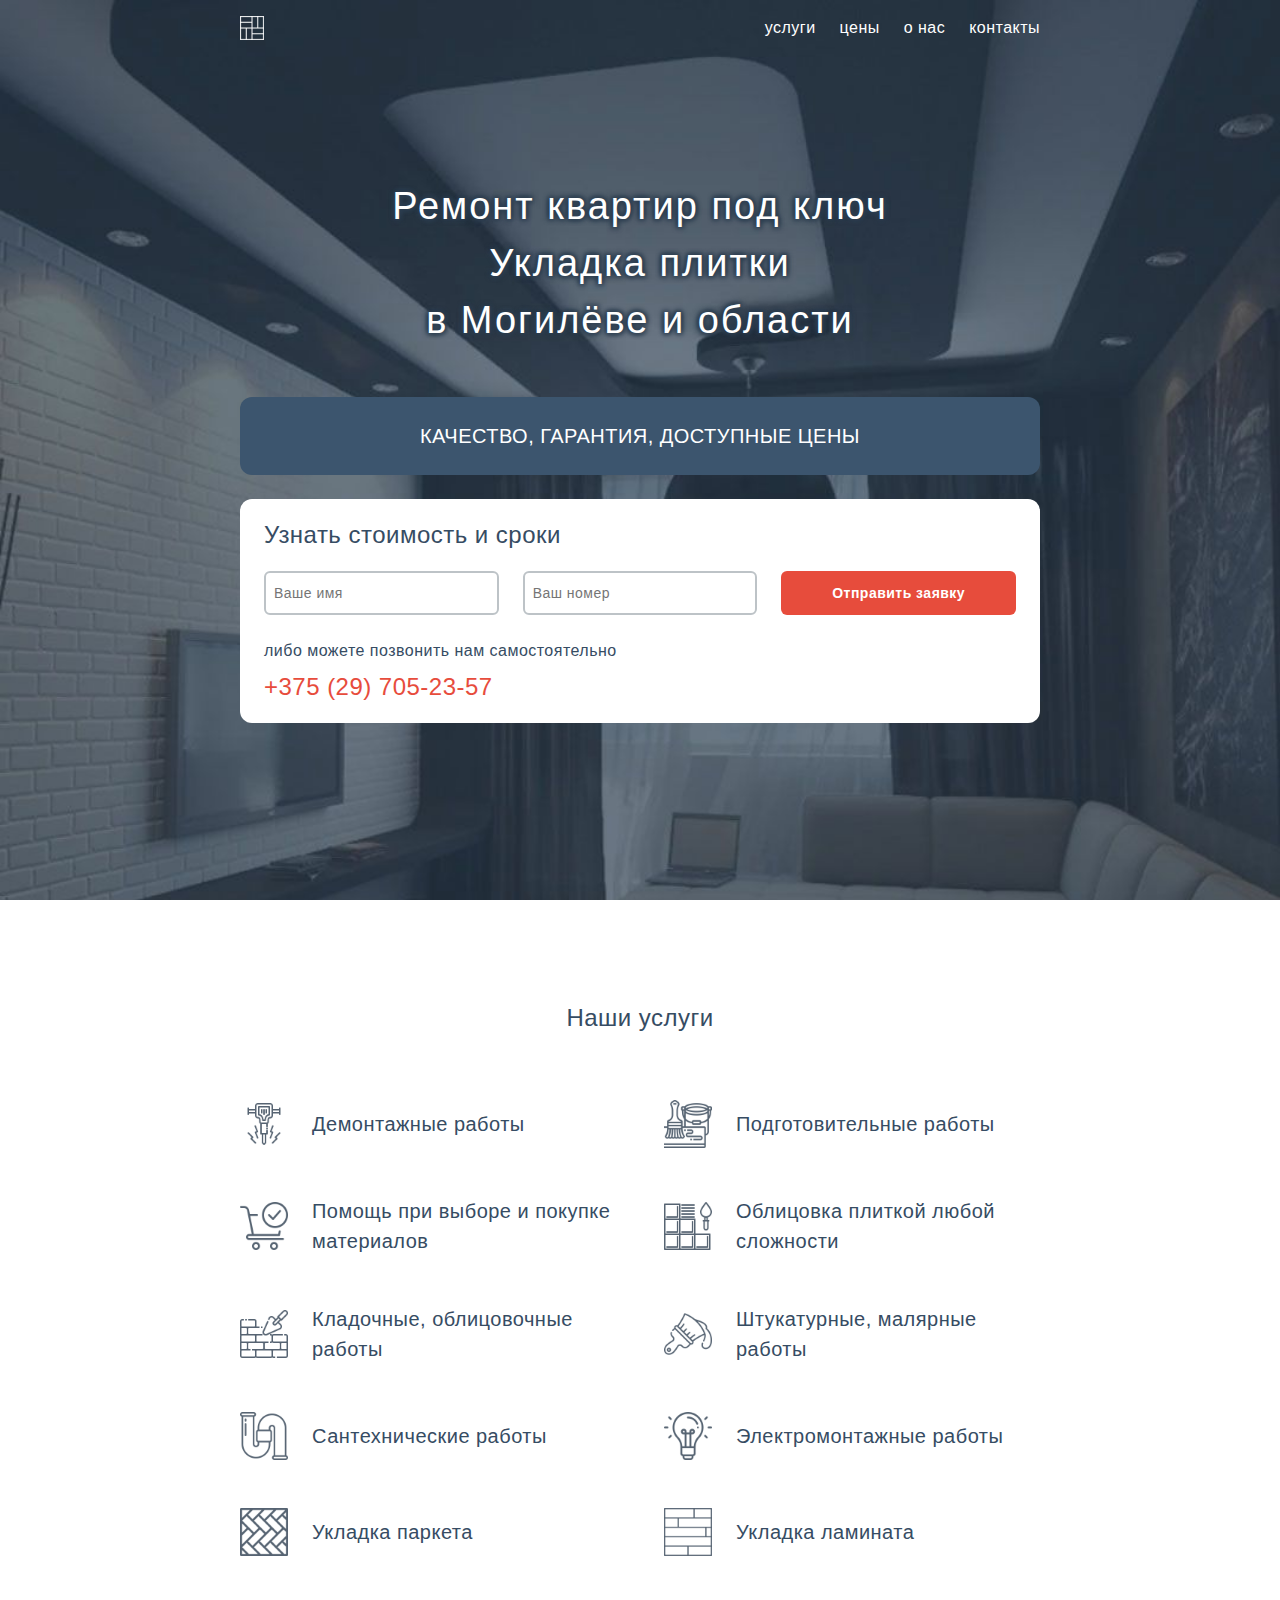
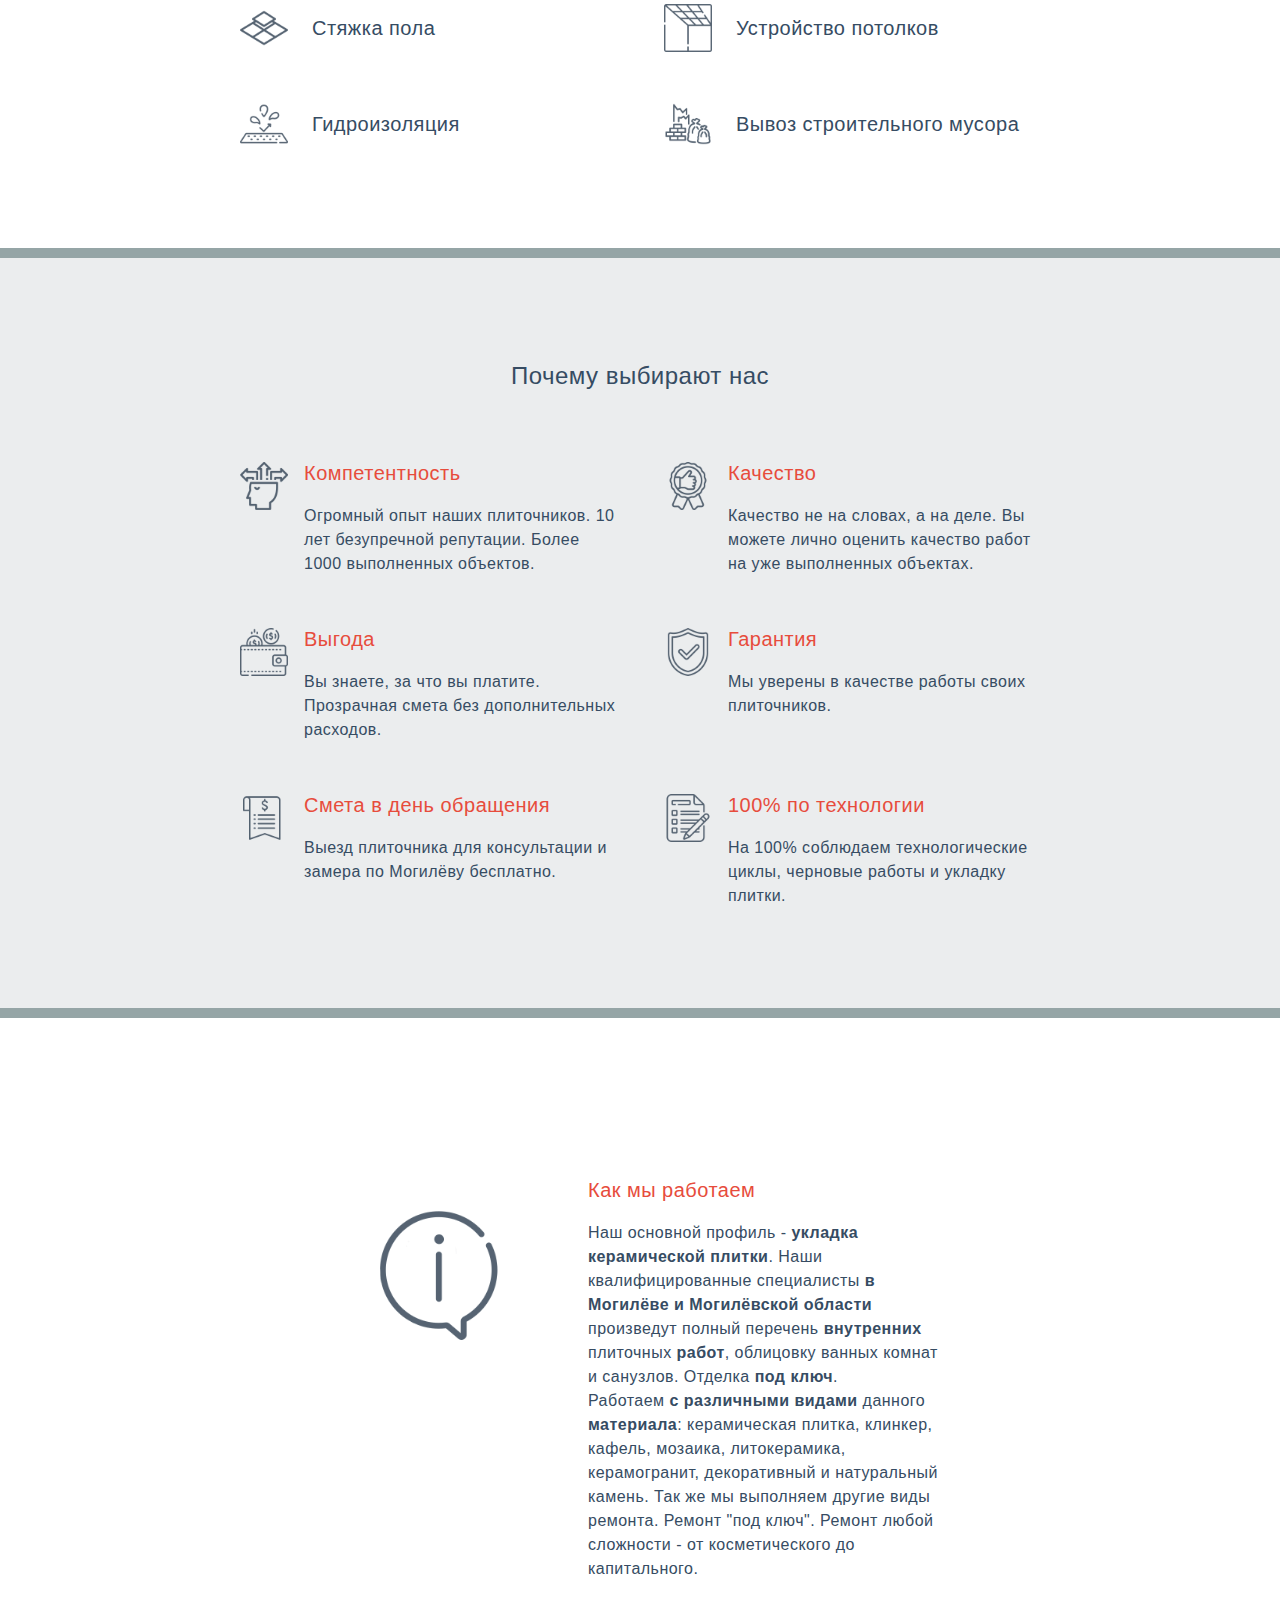
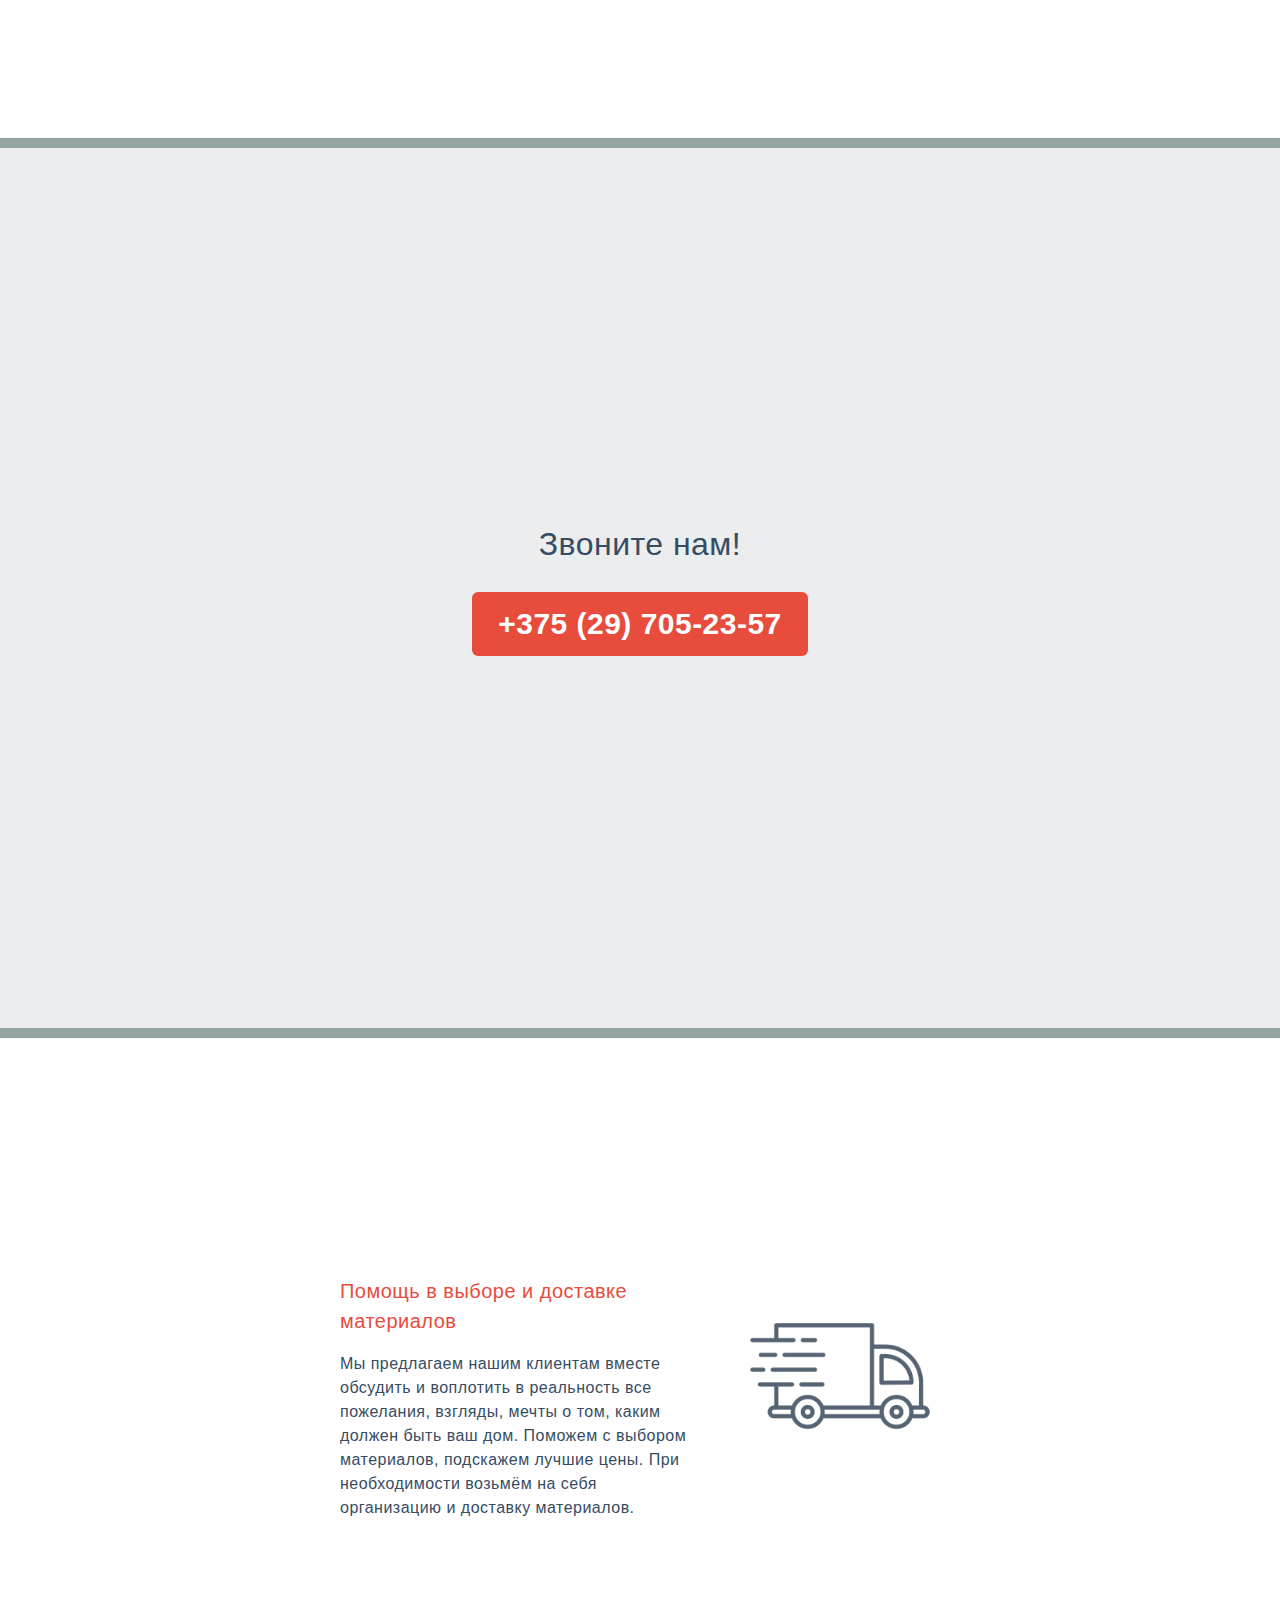
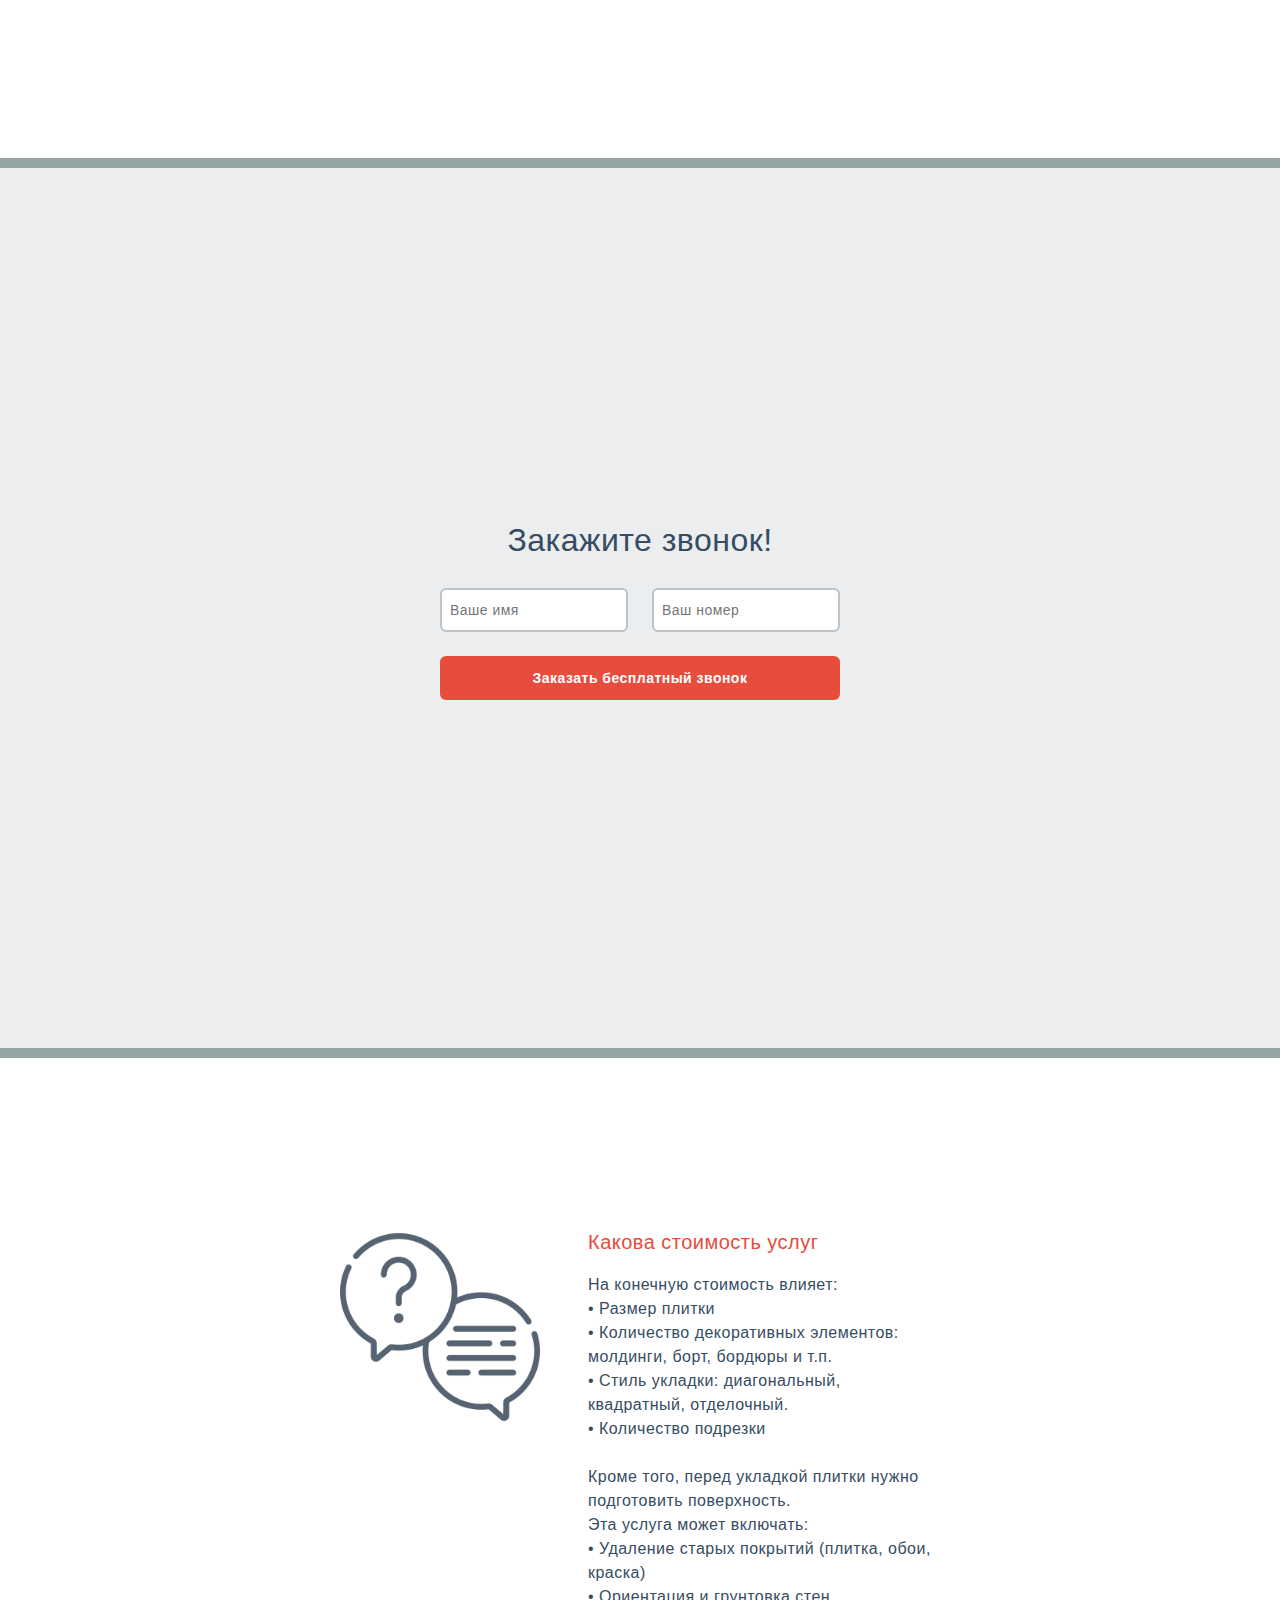
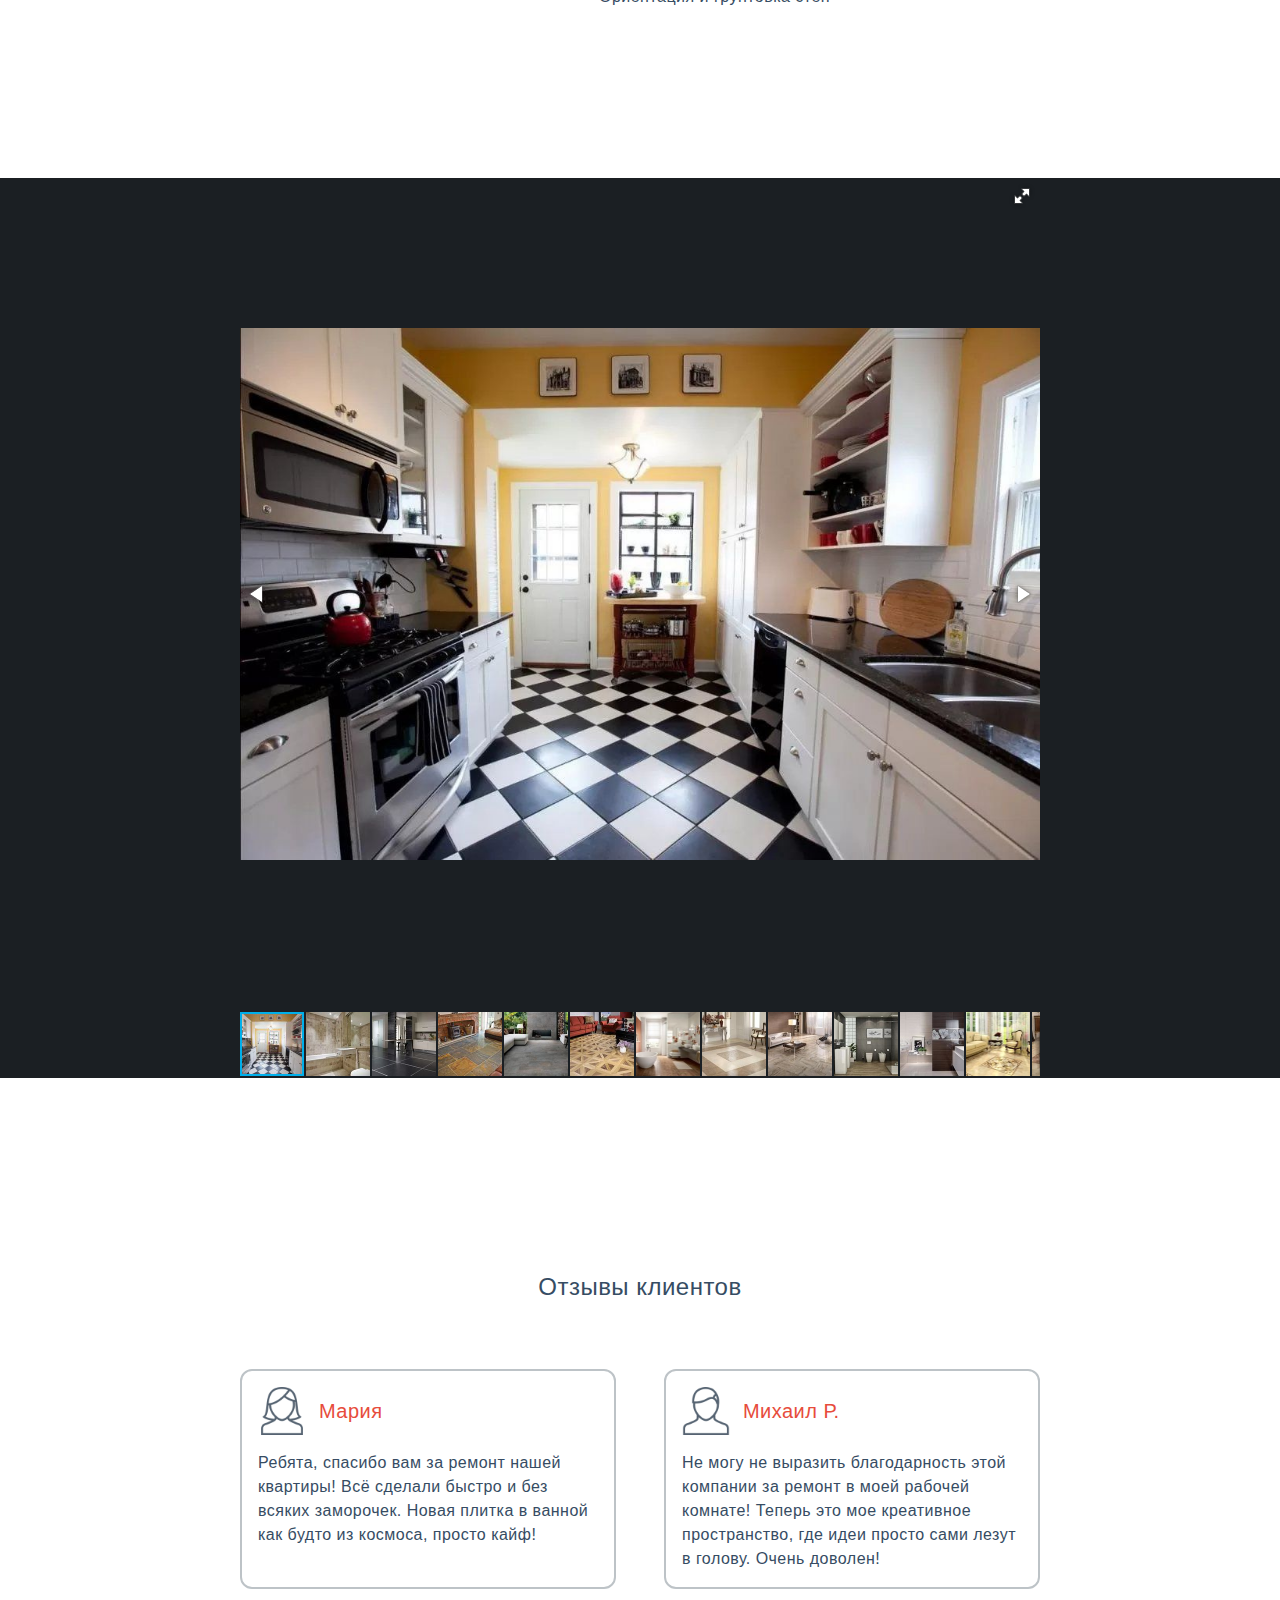
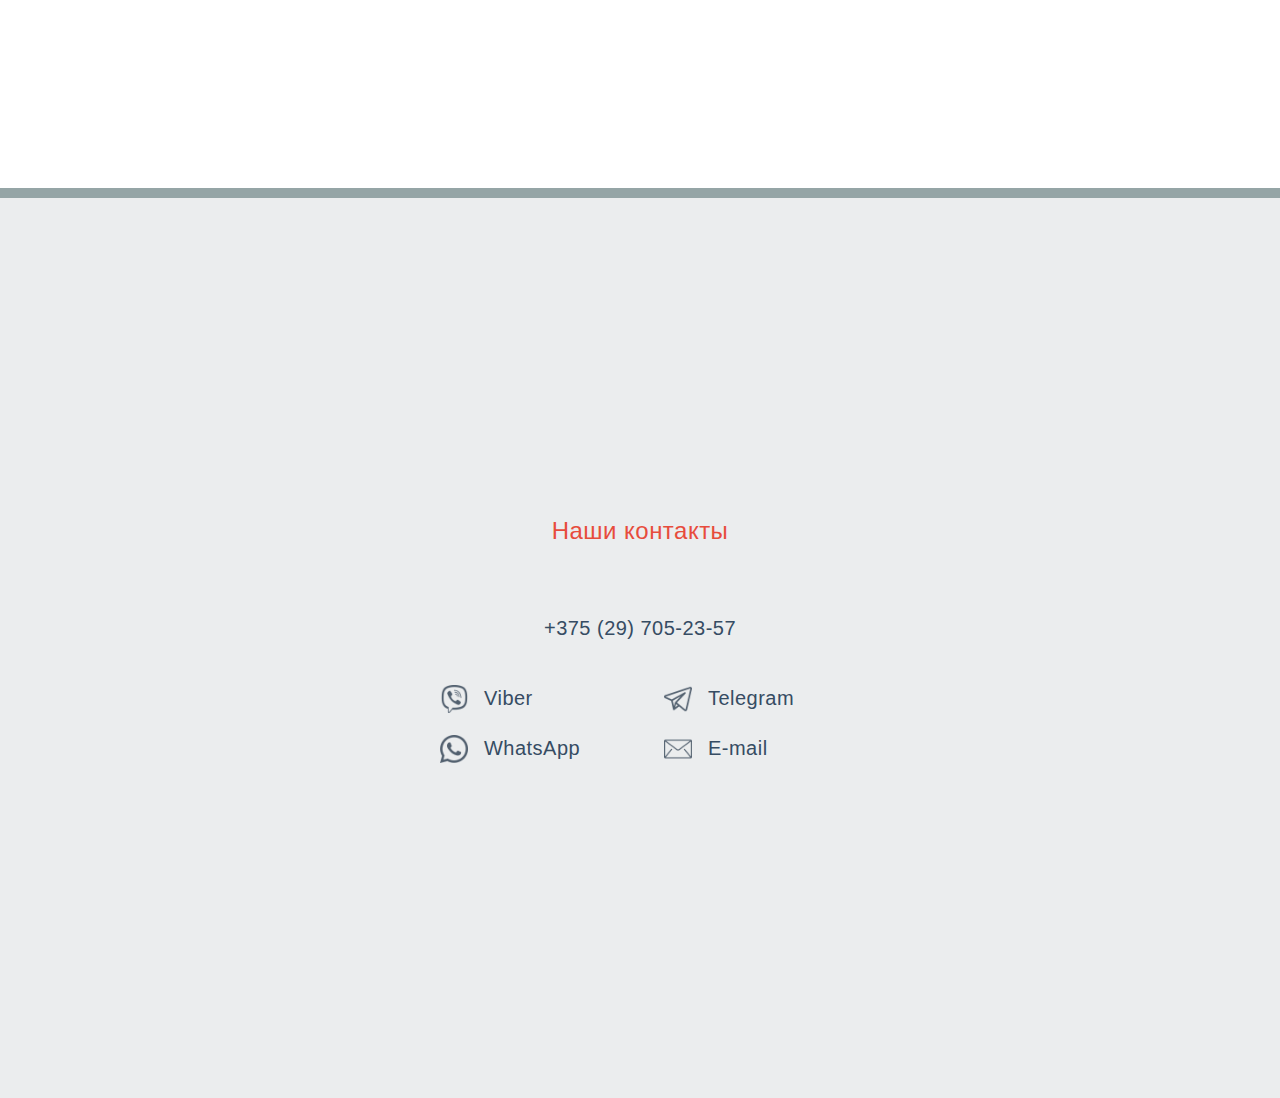
<file: index.html>
<!DOCTYPE html>
<html lang="ru">
  <head>
    <meta charset="utf-8">
    <meta name="author" content="Vasso (vasso.etc@gmail.com)">

    <title>Ремонт квартир, укладка плитки в Могилёве</title>
    <meta name="viewport" content="width=device-width, initial-scale=1.0">

    <meta property="og:type" content="website"/>
    <meta property="og:url" content="https://euro-plitka.by"/>
    <meta property="og:title" content="Ремонт квартир, укладка плитки"/>
    <meta property="og:description" content="Ремонт квартир, укладка керамической плитки в Могилёве и области"/>
    <meta property="og:image" content="https://euro-plitka.by/img/preview.jpg"/>

    <link rel="shortcut icon" href="./img/favicon.png">

    <link rel="stylesheet" href="./css/fotorama.css">
    <link rel="stylesheet" href="./css/style.css">
  </head>
  <body>


    <header>
      <menu>
        <a href="#section-services">услуги</a>
        <a href="#section-price">цены</a>
        <a href="#section-services-description">о нас</a>
        <a href="#section-contacts">контакты</a>
      </menu>
    </header>




    <section id="section-head">
      <div>

        <h1 class="section-header">
          Ремонт <wbr> квартир <wbr> под ключ<br>
          Укладка <wbr> плитки<br>
          в Могилёве <wbr> и области
        </h1>

        <p class="slogan">
          КАЧЕСТВО, <wbr> ГАРАНТИЯ, <wbr> ДОСТУПНЫЕ ЦЕНЫ
        </p>

        <form class="request-form" target="_blank" method="post" action="https://formspree.io/f/xyyqvnzz">
          <h3>Узнать <wbr> стоимость и сроки</h3>
          <div class="form-controls">
            <input required type="text" name="имя" placeholder="Ваше имя">
            <input required type="tel" name="телефон" placeholder="Ваш номер">
            <button type="submit" class="btn">Отправить заявку</button>
          </div>
          <div class="just-call">
          либо можете позвонить нам самостоятельно
          <h3><a href="tel:+375297052357">+375 (29) 705-23-57</a></h3>
          </div>
        </form>

      </div>
    </section>




    <section id="section-services">
      <div>

        <h3 class="section-header">Наши услуги</h3>

        <div class="cells cells-services">
          <div class="cell">
              <img src="./img/icons/2815436.png" alt="">
              <div>
                  Демонтажные работы
              </div>
          </div>

          <div class="cell">
              <img src="./img/icons/7482346.png" alt="">
              <div>
                  Подготовительные работы
              </div>
          </div>

          <div class="cell">
              <img src="./img/icons/4379544.png" alt="">
              <div>
                  Помощь при выборе и покупке материалов
              </div>
          </div>

          <div class="cell">
              <img src="./img/icons/1833024.png" alt="">
              <div>
                  Облицовка плиткой любой сложности
              </div>
          </div>

          <div class="cell">
              <img src="./img/icons/1959726.png" alt="">
              <div>
                  Кладочные, облицовочные работы
              </div>
          </div>

          <div class="cell">
              <img src="./img/icons/2948790.png" alt="">
              <div>
                  Штукатурные, малярные работы
              </div>
          </div>

          <div class="cell">
              <img src="./img/icons/2373373.png" alt="">
              <div>
                  Сантехнические работы
              </div>
          </div>

          <div class="cell">
              <img src="./img/icons/1016562.png" alt="">
              <div>
                  Электромонтажные работы
              </div>
          </div>

          <div class="cell">
              <img src="./img/icons/296754.png" alt="">
              <div>
                  Укладка паркета
              </div>
          </div>

          <div class="cell">
              <img src="./img/icons/769741.png" alt="">
              <div>
                  Укладка ламината
              </div>
          </div>

          <div class="cell">
              <img src="./img/icons/4974393.png" alt="">
              <div>
                  Стяжка пола
              </div>
          </div>

          <div class="cell">
              <img src="./img/icons/7444083.png" alt="">
              <div>
                  Устройство потолков
              </div>
          </div>

          <div class="cell">
              <img src="./img/icons/5414194.png" alt="">
              <div>
                  Гидроизоляция
              </div>
          </div>

          <div class="cell">
              <img src="./img/icons/17473501.png" alt="">
              <div>
                  Вывоз строительного мусора
              </div>
          </div>
        </div><!--/cells-->

      </div>
    </section>




    <section id="section-why-us">
      <div>

        <h3 class="section-header">Почему выбирают нас</h3>

        <div class="cells cells-why-us">
          <div class="cell">
              <img src="./img/icons/1120187.png" alt="">
              <h4>Компетентность</h4>
              <div>
                  Огромный опыт наших плиточников. 10 лет безупречной репутации. Более 1000 выполненных объектов.
              </div>
          </div>

          <div class="cell">
              <img src="./img/icons/4380983.png" alt="">
              <h4>Качество</h4>
              <div>
                  Качество не на словах, а на деле. Вы можете лично оценить качество работ на уже выполненных объектах.
              </div>
          </div>

          <div class="cell">
              <img src="./img/icons/5639102.png" alt="">
              <h4>Выгода</h4>
              <div>
                  Вы знаете, за что вы платите. Прозрачная смета без дополнительных расходов.
              </div>
          </div>

          <div class="cell">
              <img src="./img/icons/4460487.png" alt="">
              <h4>Гарантия</h4>
              <div>
                  Мы уверены в качестве работы своих плиточников.
              </div>
          </div>

          <div class="cell">
              <img src="./img/icons/7511645.png" alt="">
              <h4>Смета в день обращения</h4>
              <div>
                  Выезд плиточника для консультации и замера по Могилёву бесплатно.
              </div>
          </div>

          <div class="cell">
              <img src="./img/icons/4696457.png" alt="">
              <h4>100% по технологии</h4>
              <div>
                  На 100% соблюдаем технологические циклы, черновые работы и укладку плитки.
              </div>
          </div>
        </div><!--/cells-->

      </div>
    </section>




    <section id="section-services-description">
      <div>

        <div class="box-img box-img-left box-services-description">
          <img src="./img/icons/1301532.png" alt="">
          <h4>Как мы работаем</h4>

          Наш основной профиль - <b>укладка керамической плитки</b>.

          Наши квалифицированные специалисты <b>в Могилёве и Могилёвской области</b>
          произведут полный перечень <b>внутренних</b> плиточных <b>работ</b>,
          облицовку ванных комнат и санузлов. Отделка <b>под ключ</b>.
          <br>
          Работаем <b>с различными видами</b> данного <b>материала</b>:
          керамическая плитка, клинкер, кафель, мозаика, литокерамика,
          керамогранит, декоративный и натуральный камень.

          Так же мы выполняем другие виды ремонта. Ремонт "под ключ".
          Ремонт любой сложности - от косметического до капитального.
        </div>

      </div>
    </section>




    <section id="section-just-call">
      <div>

        <h2>Звоните нам!</h2>
        <a class="btn btn-large" href="tel:+375297052357">+375 (29) 705-23-57</a>

      </div>
    </section>




    <section id="section-delivery">
      <div>

        <div class="box-img box-img-right box-delivery">
          <img src="./img/icons/3106892.png" alt="">
          <h4>Помощь в выборе и доставке материалов</h4>

            Мы предлагаем нашим клиентам вместе обсудить и воплотить в реальность все пожелания,
            взгляды, мечты о том, каким должен быть ваш дом.
            Поможем с выбором материалов, подскажем лучшие цены.
            При необходимости возьмём на себя организацию и доставку материалов.
        </div>

      </div>
    </section>




    <section id="section-request-call">
      <div>

        <h2>Закажите звонок!</h2>

        <form class="request-form" target="_blank" method="post" action="https://formspree.io/f/xyyqvnzz">
          <div class="form-controls">
            <input required type="text" name="имя" placeholder="Ваше имя">
            <input required type="tel" name="телефон" placeholder="Ваш номер">
            <button type="submit" class="btn">Заказать бесплатный звонок</button>
          </div>
        </form>

      </div>
    </section>




    <section id="section-price">
      <div>

        <div class="box-img box-img-left box-price">
          <img src="./img/icons/4150781.png" alt="">
          <h4>Какова стоимость услуг</h4>

          На конечную стоимость влияет: <br>
          • Размер плитки <br>
          • Количество декоративных элементов: молдинги, борт, бордюры и т.п. <br>
          • Стиль укладки: диагональный, квадратный, отделочный. <br>
          • Количество подрезки <br>
          <br>
          Кроме того, перед укладкой плитки нужно подготовить поверхность.  <br>
          Эта услуга может включать: <br>
          • Удаление старых покрытий (плитка, обои, краска) <br>
          • Ориентация и грунтовка стен
        </div>

      </div>
    </section>




    <section id="section-photo">
      <div>

<div class="fotorama"
  data-nav="thumbs"
  data-loop="true"
  data-allowfullscreen="native"
  data-width="100%"
  data-height="100%"
>

<a href="./img/photo/004.jpg" data-thumb="./img/photo/thumbs/004.jpg"></a>
<a href="./img/photo/005.jpg" data-thumb="./img/photo/thumbs/005.jpg"></a>
<a href="./img/photo/007.jpg" data-thumb="./img/photo/thumbs/007.jpg"></a>
<a href="./img/photo/009.jpg" data-thumb="./img/photo/thumbs/009.jpg"></a>
<a href="./img/photo/010.jpg" data-thumb="./img/photo/thumbs/010.jpg"></a>
<a href="./img/photo/012.jpg" data-thumb="./img/photo/thumbs/012.jpg"></a>
<a href="./img/photo/014.jpg" data-thumb="./img/photo/thumbs/014.jpg"></a>
<a href="./img/photo/015.jpg" data-thumb="./img/photo/thumbs/015.jpg"></a>
<a href="./img/photo/016.jpg" data-thumb="./img/photo/thumbs/016.jpg"></a>
<a href="./img/photo/019.jpg" data-thumb="./img/photo/thumbs/019.jpg"></a>
<a href="./img/photo/020.jpg" data-thumb="./img/photo/thumbs/020.jpg"></a>
<a href="./img/photo/026.jpg" data-thumb="./img/photo/thumbs/026.jpg"></a>
<a href="./img/photo/028.jpg" data-thumb="./img/photo/thumbs/028.jpg"></a>
<a href="./img/photo/029.jpg" data-thumb="./img/photo/thumbs/029.jpg"></a>
<a href="./img/photo/032.jpg" data-thumb="./img/photo/thumbs/032.jpg"></a>
<a href="./img/photo/033.jpg" data-thumb="./img/photo/thumbs/033.jpg"></a>
<a href="./img/photo/040.jpg" data-thumb="./img/photo/thumbs/040.jpg"></a>

</div><!--/fotorama-->

      </div>
    </section>




    <section id="section-reviews">
      <div>

        <h3 class="section-header">Отзывы клиентов</h3>

        <div class="reviews">

          <div class="review">
            <div class="review-icon"><img src="./img/icons/286806.png" alt=""></div>
            <div class="review-name">Мария</div>
            <div class="review-content">Ребята, спасибо вам за ремонт нашей квартиры! Всё сделали быстро и без всяких заморочек. Новая плитка в ванной как будто из космоса, просто кайф!</div>
          </div>

          <div class="review">
            <div class="review-icon"><img src="./img/icons/286798.png" alt=""></div>
            <div class="review-name">Михаил Р.</div>
            <div class="review-content">Не могу не выразить благодарность этой компании за ремонт в моей рабочей комнате! Теперь это мое креативное пространство, где идеи просто сами лезут в голову. Очень доволен!</div>
          </div>

          <div class="review">
            <div class="review-icon"><img src="./img/icons/286798.png" alt=""></div>
            <div class="review-name">Сергей</div>
            <div class="review-content">Команда ремонтников просто рулит! Они превратили нашу скучную ванную в настоящий SPA-салон. Кафель шикарен!</div>
          </div>

          <div class="review">
            <div class="review-icon"><img src="./img/icons/286798.png" alt=""></div>
            <div class="review-name">Павел Н.</div>
            <div class="review-content">Не могу поверить, что это наша квартира после ремонта! Живем теперь в настоящем стиле! Люблю эту команду ремонтников за их талант и профессионализм!</div>
          </div>

          <div class="review">
            <div class="review-icon"><img src="./img/icons/286806.png" alt=""></div>
            <div class="review-name">Ольга</div>
            <div class="review-content">Ребята делают крутой ремонт! Нашу кухню просто преобразили. Классная плитка и стильный дизайн. Теперь готовить стало веселее!</div>
          </div>

          <div class="review">
            <div class="review-icon"><img src="./img/icons/286806.png" alt=""></div>
            <div class="review-name">Ирина К.</div>
            <div class="review-content">Очень довольны работой команды ремонтников! Они сделали нашу квартиру стильной и уютной. Плитка на полу - просто бомба, столько комплиментов от гостей слышали!</div>
          </div>

          <div class="review">
            <div class="review-icon"><img src="./img/icons/286798.png" alt=""></div>
            <div class="review-name">Андрей</div>
            <div class="review-content">Друзья, рекомендую эту компанию! Они сделали ремонт в моей кухне и теперь это просто рай для готовки. Кафель на стенах - просто шик!</div>
          </div>

          <div class="review">
            <div class="review-icon"><img src="./img/icons/286798.png" alt=""></div>
            <div class="review-name">Александр М.</div>
            <div class="review-content">Ребята, спасибо вам за ремонт в моей прихожей! Теперь это просто вход в другую галактику.</div>
          </div>

        </div>

      </div>
    </section>




    <section id="section-contacts">
      <div>

        <h3 class="section-header">Наши контакты</h3>

        <div class="contacts">
          <a href="tel:+375297052357" class="contacts-phone"><img src="./img/icons/scl/4814300.png">+375 (29) 705-23-57</a>
        </div>

        <div class="cells-50 contacts">
          <div class="cell">
            <a href="viber://add?number=375297052357"><img src="./img/icons/scl/2111757.png">Viber</a>
            <a href="whatsapp://send?phone=+375297052357"><img src="./img/icons/scl/2111774.png">WhatsApp</a>
          </div>

          <div class="cell">
            <a href="https://t.me/+375297052357"><img src="./img/icons/scl/7391260.png">Telegram</a>
            <a href="mailto:gruz-express.by@mail.ru"><img src="./img/icons/scl/5546394.png">E-mail</a>
          </div>
        </div>

      </div>
    </section>




<!--
    <section id="section-xxx">
      <div>
        <div style="text-align: center;">
          hello world
        </div>
      </div>
    </section>
-->



    <script src="./js/jquery-1.11.1.min.js"></script>
    <script src="./js/jquery.parallax.min.js"></script>
    <script src="./js/jquery.scrollTo.min.js"></script>
    <script src="./js/fotorama.js"></script>
    <script src="./js/script.js"></script>




<!-- Yandex.Metrika counter -->
<script type="text/javascript" >
   (function(m,e,t,r,i,k,a){m[i]=m[i]||function(){(m[i].a=m[i].a||[]).push(arguments)};
   m[i].l=1*new Date();
   for (var j = 0; j < document.scripts.length; j++) {if (document.scripts[j].src === r) { return; }}
   k=e.createElement(t),a=e.getElementsByTagName(t)[0],k.async=1,k.src=r,a.parentNode.insertBefore(k,a)})
   (window, document, "script", "https://mc.yandex.ru/metrika/tag.js", "ym");

   ym(98763061, "init", {
        clickmap:true,
        trackLinks:true,
        accurateTrackBounce:true
   });
</script>
<noscript><div><img src="https://mc.yandex.ru/watch/98763061" style="position:absolute; left:-9999px;" alt="" /></div></noscript>
<!-- /Yandex.Metrika counter -->


  </body>
</html>

<!-- (c) Vasso (vasso.etc@gmail.com) -->
</file>
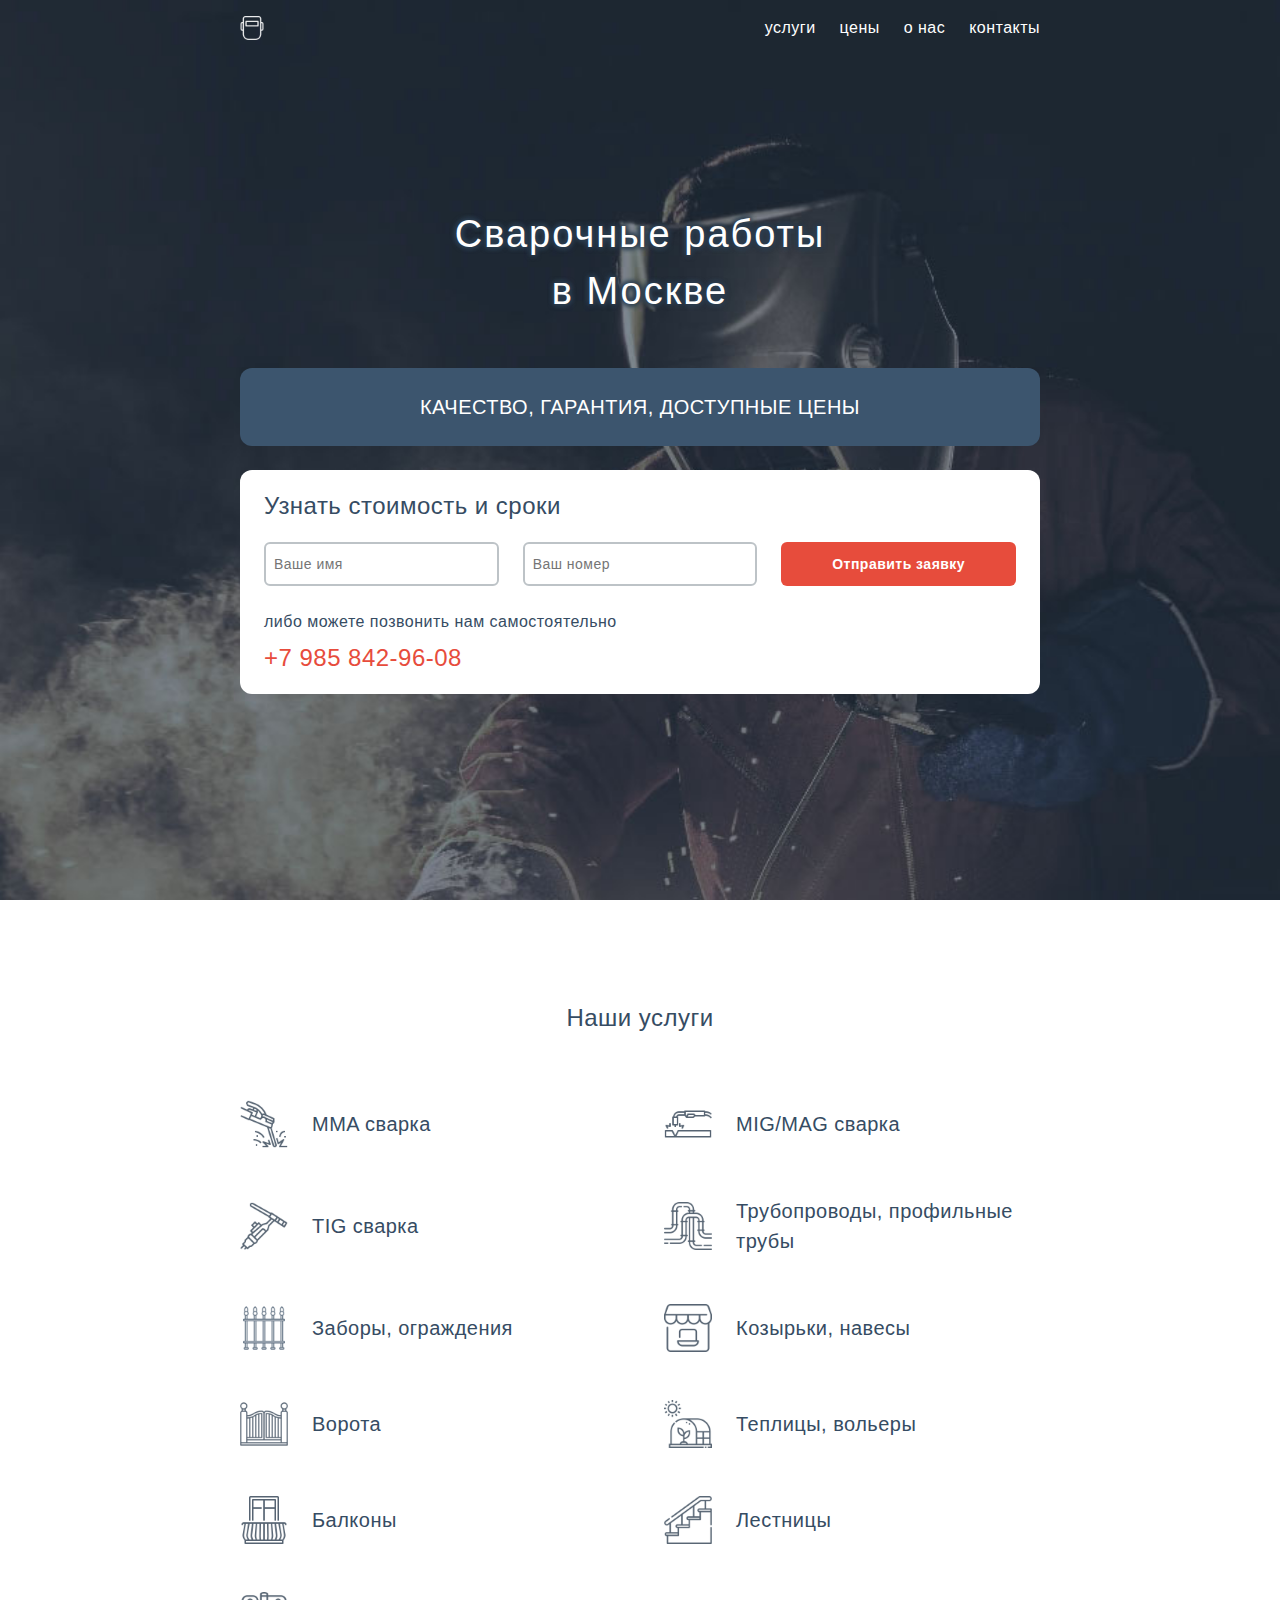
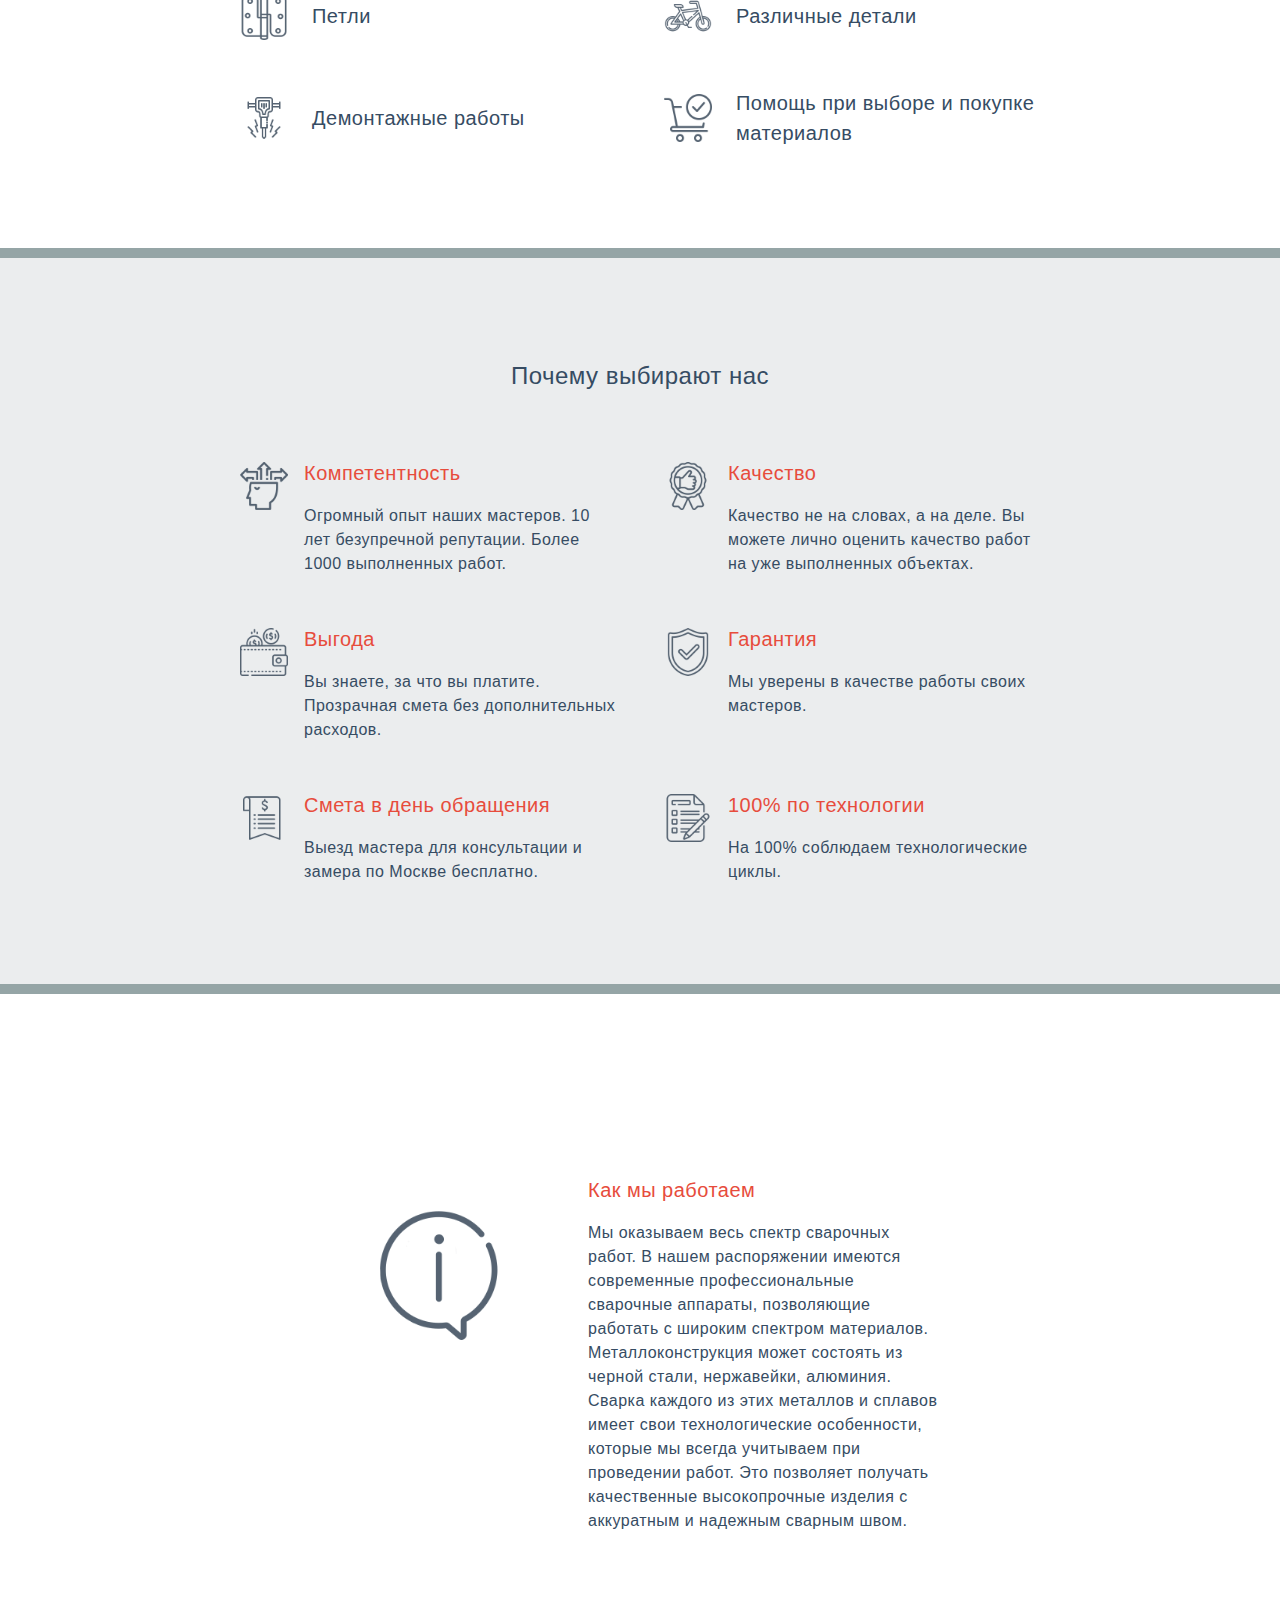
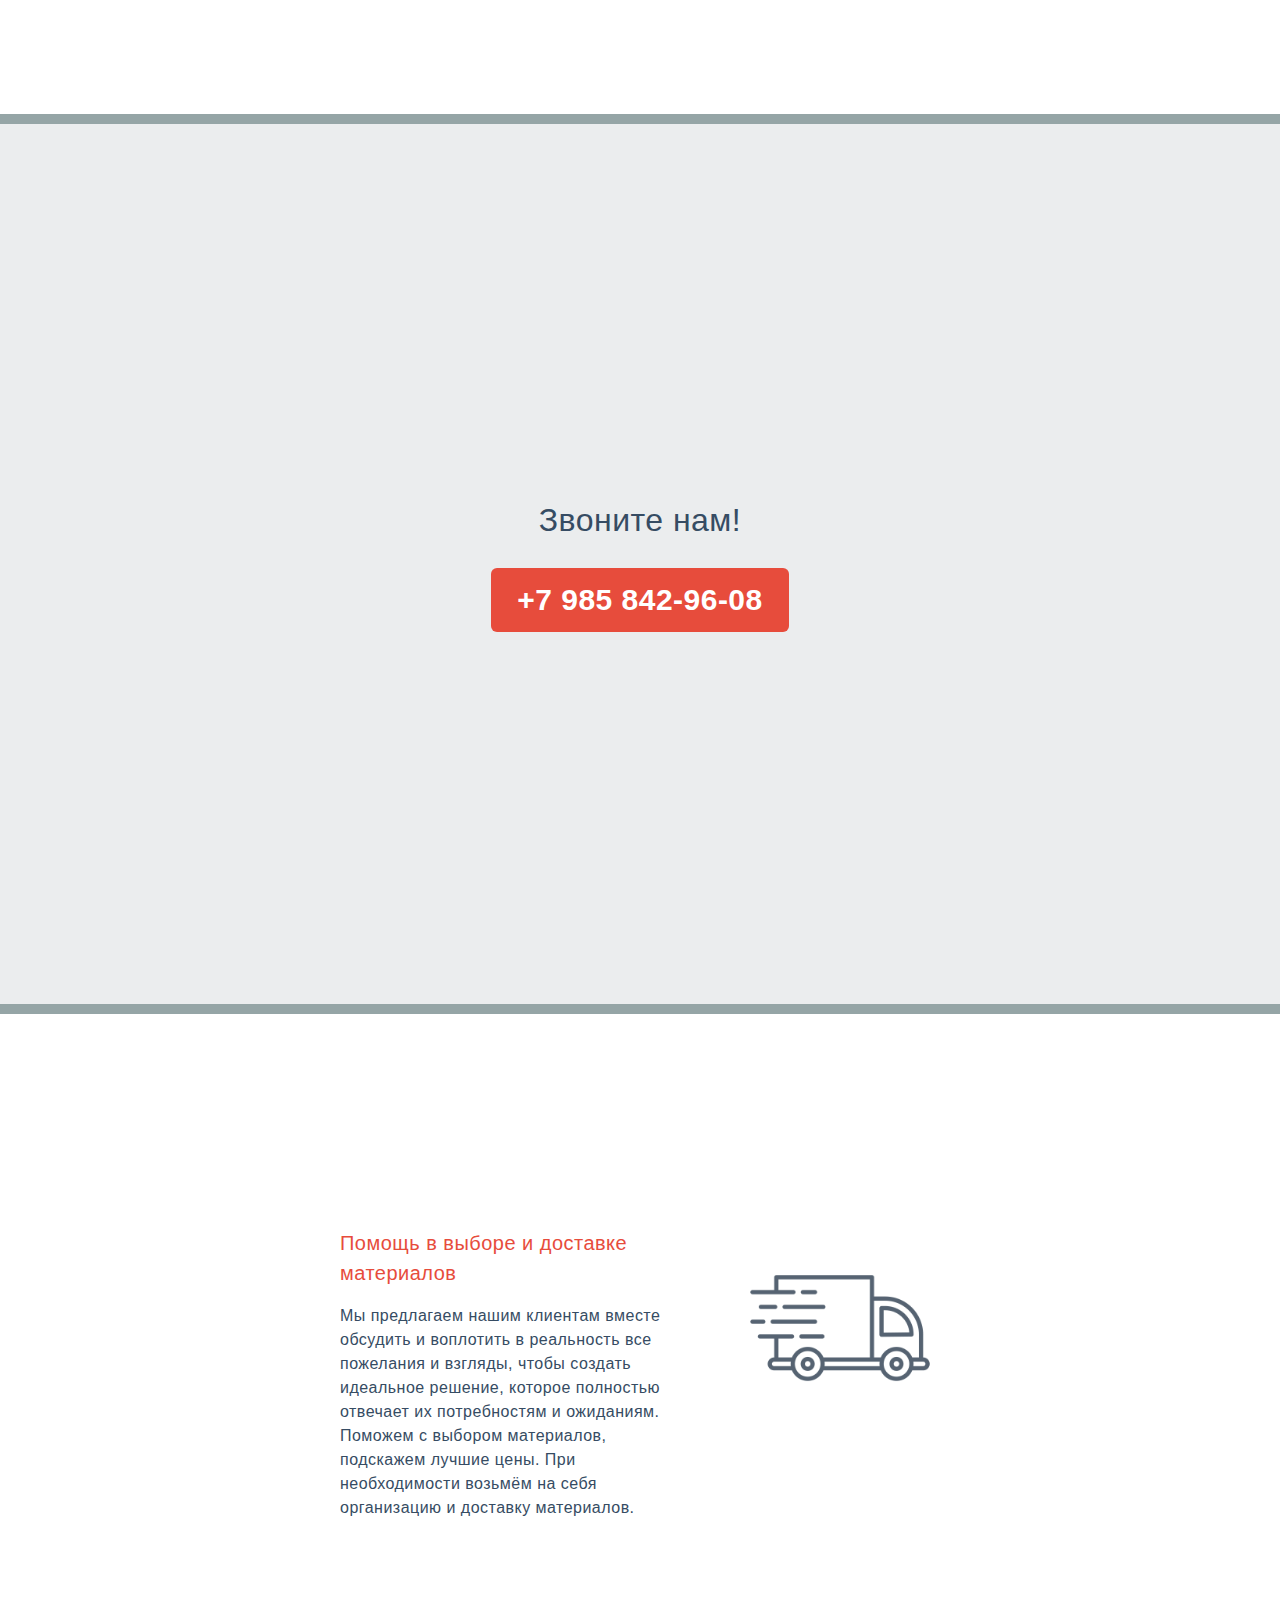
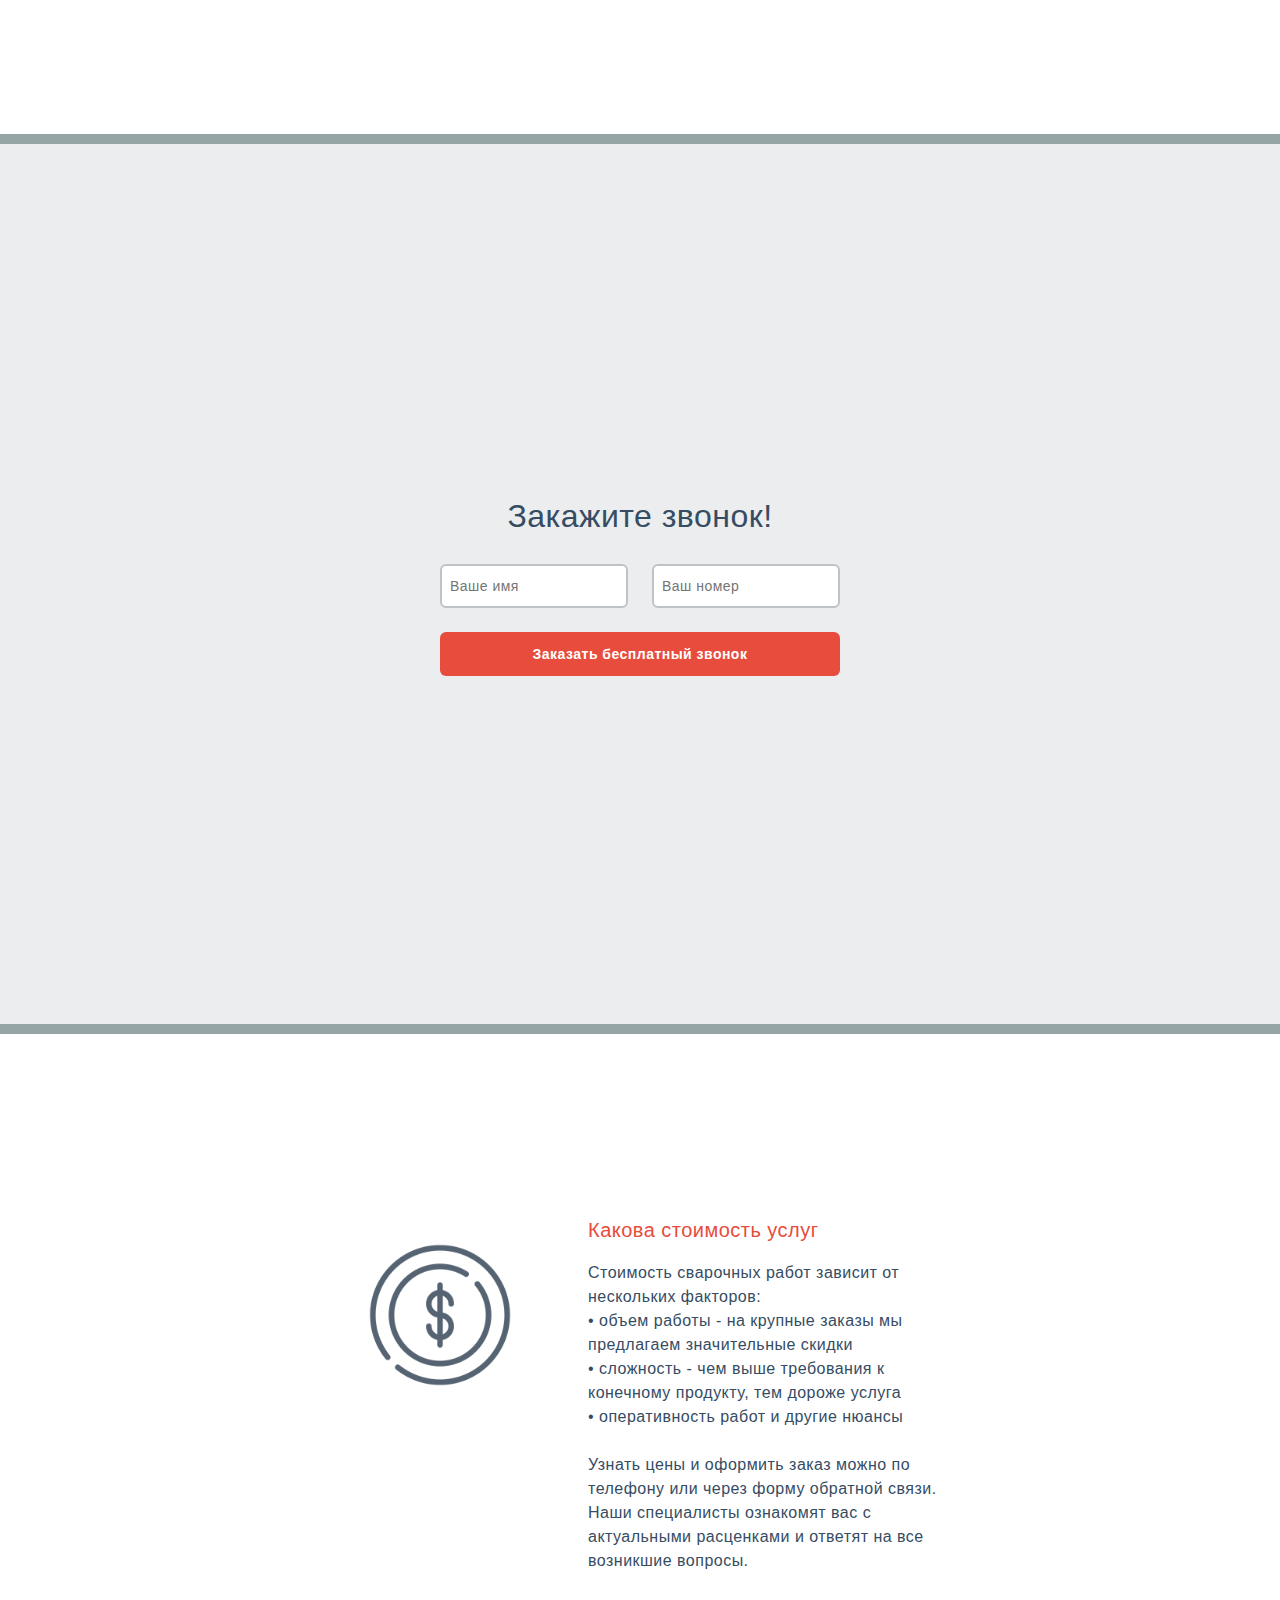
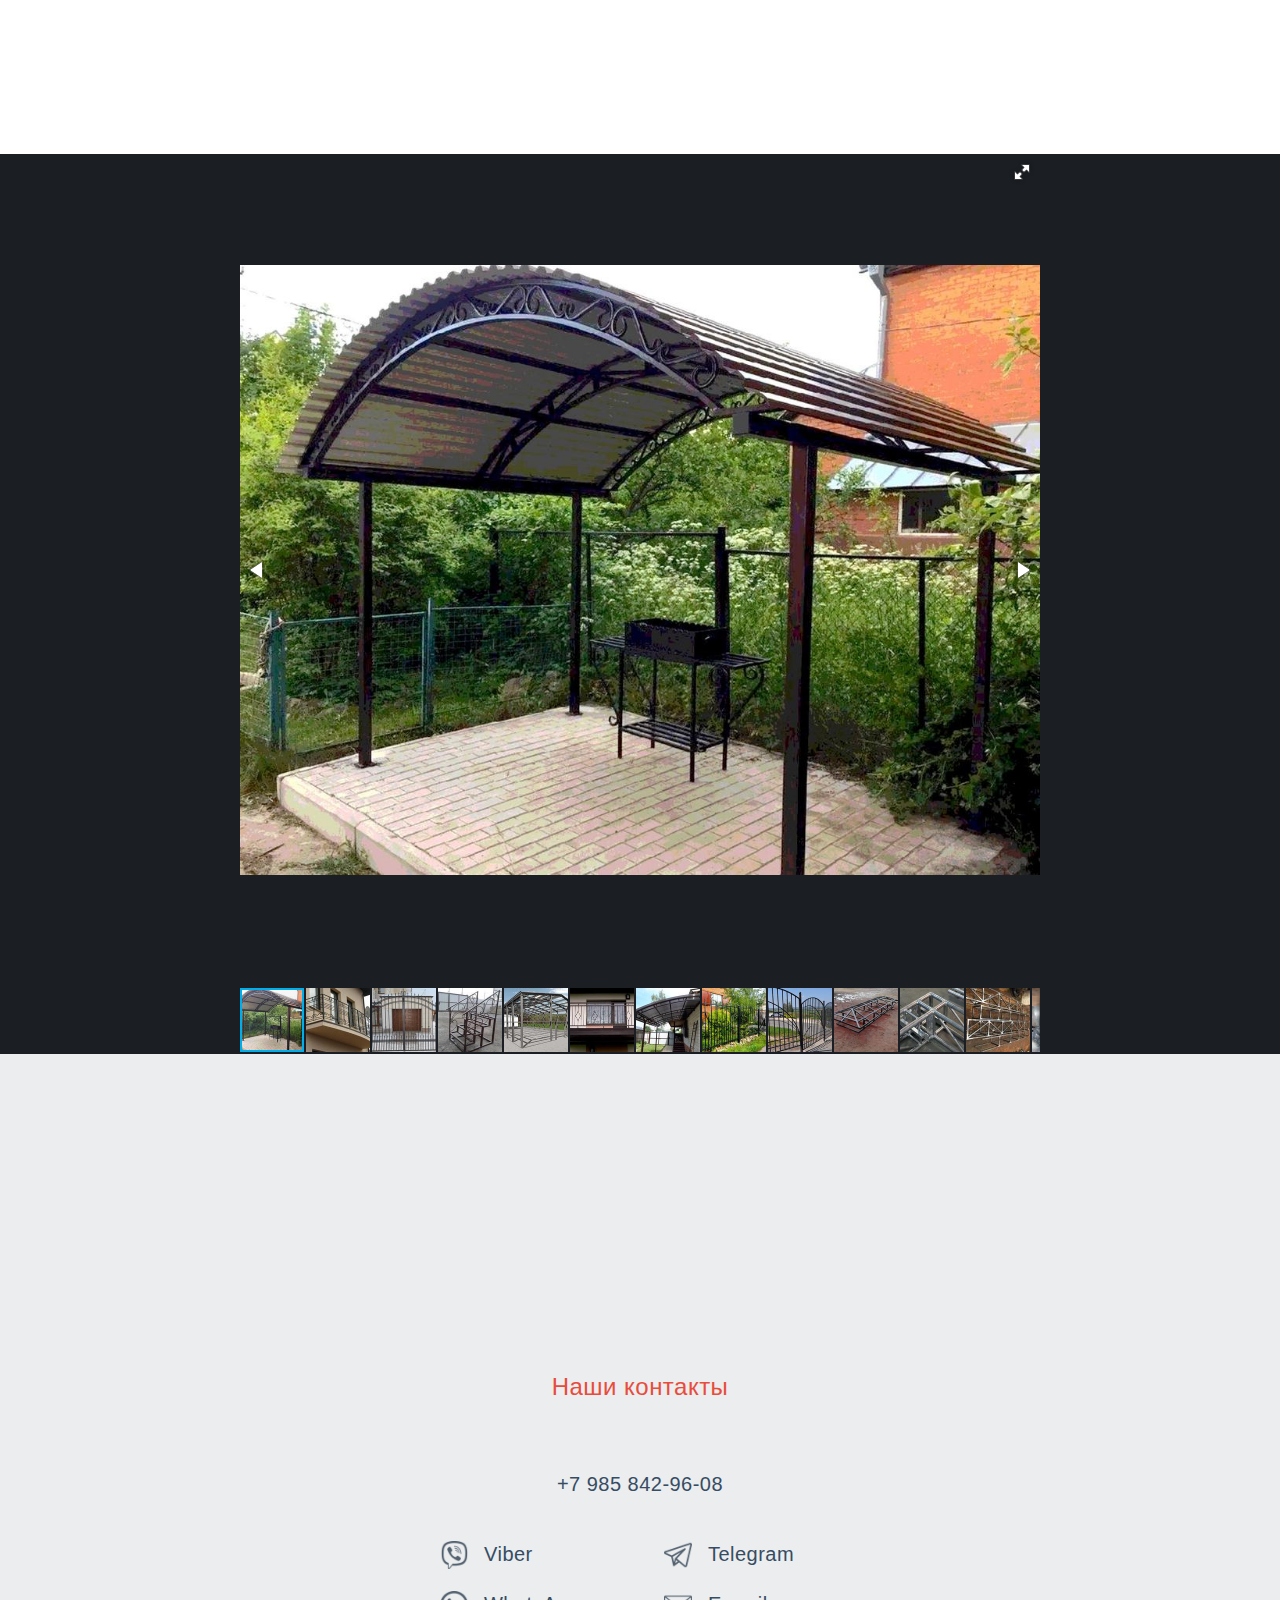
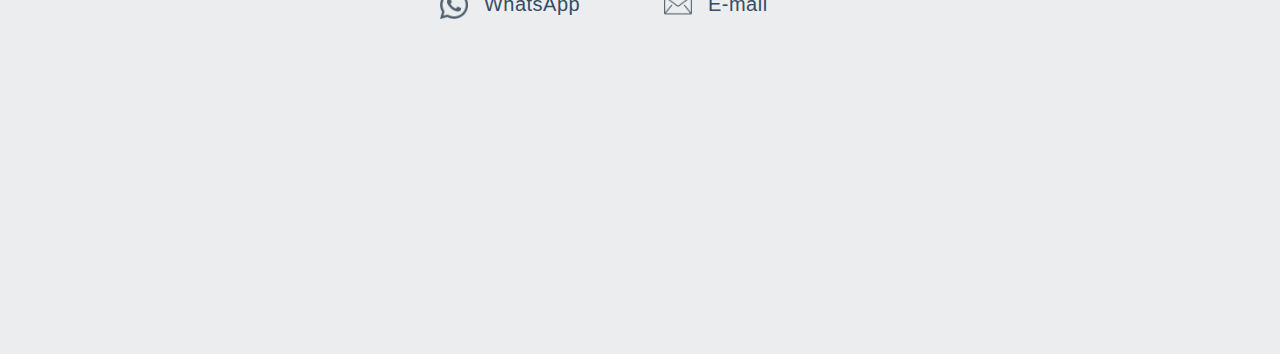
<file: welding/index.html>
<!DOCTYPE html>
<html lang="ru">
  <head>
    <meta charset="utf-8">
    <meta name="author" content="Vasso (vasso.etc@gmail.com)">

    <title>Сварочные работы в Москве</title>
    <meta name="viewport" content="width=device-width, initial-scale=1.0">

    <meta property="og:type" content="website"/>
    <meta property="og:url" content="https://euro-plitka.by/welding"/>
    <meta property="og:title" content="Сварочные работы"/>
    <meta property="og:description" content="Сварочные работы в Москве"/>
    <meta property="og:image" content="https://euro-plitka.by/welding/img/preview.jpg"/>

    <link rel="shortcut icon" href="./img/favicon.png">

    <link rel="stylesheet" href="./css/fotorama.css">
    <link rel="stylesheet" href="./css/style.css">

<!-- Yandex.Metrika counter -->
<script type="text/javascript" >
   (function(m,e,t,r,i,k,a){m[i]=m[i]||function(){(m[i].a=m[i].a||[]).push(arguments)};
   m[i].l=1*new Date();
   for (var j = 0; j < document.scripts.length; j++) {if (document.scripts[j].src === r) { return; }}
   k=e.createElement(t),a=e.getElementsByTagName(t)[0],k.async=1,k.src=r,a.parentNode.insertBefore(k,a)})
   (window, document, "script", "https://mc.yandex.ru/metrika/tag.js", "ym");

   ym(95482906, "init", {
        clickmap:true,
        trackLinks:true,
        accurateTrackBounce:true
   });
</script>
<!-- /Yandex.Metrika counter -->

  </head>
  <body>

    <noscript><div><img src="https://mc.yandex.ru/watch/95482906" style="position:absolute; left:-9999px;" alt="" /></div></noscript>


    <header>
      <menu>
        <a href="#section-services">услуги</a>
        <a href="#section-price">цены</a>
        <a href="#section-about">о нас</a>
        <a href="#section-contacts">контакты</a>
      </menu>
    </header>




    <section id="section-head">
      <div>

        <h1 class="section-header">
          Сварочные <wbr> работы<br>
          в Москве
        </h1>

        <p class="slogan">
          КАЧЕСТВО, <wbr> ГАРАНТИЯ, <wbr> ДОСТУПНЫЕ ЦЕНЫ
        </p>

        <form class="request-form" target="_blank" method="post" action="">
          <h3>Узнать <wbr> стоимость и сроки</h3>
          <div class="form-controls">
            <input required type="text" name="имя" placeholder="Ваше имя">
            <input required type="tel" name="телефон" placeholder="Ваш номер">
            <button type="submit" class="btn">Отправить заявку</button>
          </div>
          <div class="just-call">
          либо можете позвонить нам самостоятельно
          <h3><a href="tel:+79858429608">+7 985 842-96-08</a></h3>
          </div>
        </form>

      </div>
    </section>




    <section id="section-services">
      <div>

        <h3 class="section-header">Наши услуги</h3>

        <div class="cells cells-services">
          <div class="cell">
              <img src="./img/icons/5059199.png" alt="">
              <div>
                  MMA сварка
              </div>
          </div>

          <div class="cell">
              <img src="./img/icons/5059392.png" alt="">
              <div>
                  MIG/MAG сварка
              </div>
          </div>

          <div class="cell">
              <img src="./img/icons/5059243.png" alt="">
              <div>
                  TIG сварка
              </div>
          </div>

          <div class="cell">
              <img src="./img/icons/5486047.png" alt="">
              <div>
                  Трубопроводы, профильные трубы
              </div>
          </div>

          <div class="cell">
              <img src="./img/icons/12854775.png" alt="">
              <div>
                  Заборы, ограждения
              </div>
          </div>

          <div class="cell">
              <img src="./img/icons/3651389.png" alt="">
              <div>
                  Козырьки, навесы
              </div>
          </div>

          <div class="cell">
              <img src="./img/icons/8915119.png" alt="">
              <div>
                  Ворота
              </div>
          </div>

          <div class="cell">
              <img src="./img/icons/4370739.png" alt="">
              <div>
                  Теплицы, вольеры
              </div>
          </div>

          <div class="cell">
              <img src="./img/icons/82490.png" alt="">
              <div>
                  Балконы
              </div>
          </div>

          <div class="cell">
              <img src="./img/icons/1655809.png" alt="">
              <div>
                  Лестницы
              </div>
          </div>

          <div class="cell">
              <img src="./img/icons/1677739.png" alt="">
              <div>
                  Петли
              </div>
          </div>

          <div class="cell">
              <img src="./img/icons/2846814.png" alt="">
              <div>
                  Различные детали
              </div>
          </div>

          <div class="cell">
              <img src="./img/icons/2815436.png" alt="">
              <div>
                  Демонтажные работы
              </div>
          </div>

          <div class="cell">
              <img src="./img/icons/4379544.png" alt="">
              <div>
                  Помощь при выборе и покупке материалов
              </div>
          </div>
        </div><!--/cells-->

      </div>
    </section>




    <section id="section-why-us">
      <div>

        <h3 class="section-header">Почему выбирают нас</h3>

        <div class="cells cells-why-us">
          <div class="cell">
              <img src="./img/icons/1120187.png" alt="">
              <h4>Компетентность</h4>
              <div>
                  Огромный опыт наших мастеров. 10 лет безупречной репутации. Более 1000 выполненных работ.
              </div>
          </div>

          <div class="cell">
              <img src="./img/icons/4380983.png" alt="">
              <h4>Качество</h4>
              <div>
                  Качество не на словах, а на деле. Вы можете лично оценить качество работ на уже выполненных объектах.
              </div>
          </div>

          <div class="cell">
              <img src="./img/icons/5639102.png" alt="">
              <h4>Выгода</h4>
              <div>
                  Вы знаете, за что вы платите. Прозрачная смета без дополнительных расходов.
              </div>
          </div>

          <div class="cell">
              <img src="./img/icons/4460487.png" alt="">
              <h4>Гарантия</h4>
              <div>
                  Мы уверены в качестве работы своих мастеров.
              </div>
          </div>

          <div class="cell">
              <img src="./img/icons/7511645.png" alt="">
              <h4>Смета в день обращения</h4>
              <div>
                  Выезд мастера для консультации и замера по Москве бесплатно.
              </div>
          </div>

          <div class="cell">
              <img src="./img/icons/4696457.png" alt="">
              <h4>100% по технологии</h4>
              <div>
                  На 100% соблюдаем технологические циклы.
              </div>
          </div>
        </div><!--/cells-->

      </div>
    </section>




    <section id="section-about">
      <div>

        <div class="box-img box-img-left">
          <img src="./img/icons/1301532.png" alt="">
          <h4>Как мы работаем</h4>

          Мы оказываем весь спектр сварочных работ.
          В нашем распоряжении имеются современные профессиональные сварочные аппараты,
          позволяющие работать с широким спектром материалов.
          Металлоконструкция может состоять из черной стали, нержавейки, алюминия.
          Сварка каждого из этих металлов и сплавов имеет свои технологические особенности,
          которые мы всегда учитываем при проведении работ.
          Это позволяет получать качественные высокопрочные изделия с аккуратным и надежным сварным швом.
        </div>

      </div>
    </section>




    <section id="section-just-call">
      <div>

        <h2>Звоните нам!</h2>
        <a class="btn btn-large" href="tel:+79858429608">+7 985 842-96-08</a>

      </div>
    </section>




    <section id="section-delivery">
      <div>

        <div class="box-img box-img-right">
          <img src="./img/icons/3106892.png" alt="">
          <h4>Помощь в выборе и доставке материалов</h4>

            Мы предлагаем нашим клиентам вместе обсудить и воплотить в реальность все пожелания и взгляды,
            чтобы создать идеальное решение, которое полностью отвечает их потребностям и ожиданиям.
            Поможем с выбором материалов, подскажем лучшие цены.
            При необходимости возьмём на себя организацию и доставку материалов.
        </div>

      </div>
    </section>




    <section id="section-request-call">
      <div>

        <h2>Закажите звонок!</h2>

        <form class="request-form" target="_blank" method="post" action="">
          <div class="form-controls">
            <input required type="text" name="имя" placeholder="Ваше имя">
            <input required type="tel" name="телефон" placeholder="Ваш номер">
            <button type="submit" class="btn">Заказать бесплатный звонок</button>
          </div>
        </form>

      </div>
    </section>




    <section id="section-price">
      <div>

        <div class="box-img box-img-left">
          <img src="./img/icons/19070312.png" alt="">
          <h4>Какова стоимость услуг</h4>

          Стоимость сварочных работ зависит от нескольких факторов: <br>

          • объем работы - на крупные заказы мы предлагаем значительные скидки <br>
          • сложность - чем выше требования к конечному продукту, тем дороже услуга <br>
          • оперативность работ и другие нюансы <br>
          <br>
          Узнать цены и оформить заказ можно по телефону или через форму обратной связи.
          Наши специалисты ознакомят вас с актуальными расценками и ответят на все возникшие вопросы.

        </div>

      </div>
    </section>




    <section id="section-photo">
      <div>

<div class="fotorama"
  data-nav="thumbs"
  data-loop="true"
  data-allowfullscreen="native"
  data-width="100%"
  data-height="100%"
>

<a href="./img/photo/01.jpg" data-thumb="./img/photo/thumbs/01.jpg"></a>
<a href="./img/photo/02.jpg" data-thumb="./img/photo/thumbs/02.jpg"></a>
<a href="./img/photo/03.jpg" data-thumb="./img/photo/thumbs/03.jpg"></a>
<a href="./img/photo/04.jpg" data-thumb="./img/photo/thumbs/04.jpg"></a>
<a href="./img/photo/05.jpg" data-thumb="./img/photo/thumbs/05.jpg"></a>
<a href="./img/photo/06.jpg" data-thumb="./img/photo/thumbs/06.jpg"></a>
<a href="./img/photo/07.jpg" data-thumb="./img/photo/thumbs/07.jpg"></a>
<a href="./img/photo/08.jpg" data-thumb="./img/photo/thumbs/08.jpg"></a>
<a href="./img/photo/09.jpg" data-thumb="./img/photo/thumbs/09.jpg"></a>
<a href="./img/photo/10.jpg" data-thumb="./img/photo/thumbs/10.jpg"></a>
<a href="./img/photo/11.jpg" data-thumb="./img/photo/thumbs/11.jpg"></a>
<a href="./img/photo/12.jpg" data-thumb="./img/photo/thumbs/12.jpg"></a>
<a href="./img/photo/13.jpg" data-thumb="./img/photo/thumbs/13.jpg"></a>

</div><!--/fotorama-->

      </div>
    </section>




    <section id="section-contacts">
      <div>

        <h3 class="section-header">Наши контакты</h3>

        <div class="contacts">
          <a href="tel:+79858429608" class="contacts-phone"><img src="./img/icons/scl/4814300.png">+7 985 842-96-08</a>
        </div>

        <div class="cells-50 contacts">
          <div class="cell">
            <a href="viber://add?number=79858429608"><img src="./img/icons/scl/2111757.png">Viber</a>
            <a href="whatsapp://send?phone=+79858429608"><img src="./img/icons/scl/2111774.png">WhatsApp</a>
          </div>

          <div class="cell">
            <a href="https://t.me/+79858429608"><img src="./img/icons/scl/7391260.png">Telegram</a>
            <a href="mailto:ololo@mail.ru"><img src="./img/icons/scl/5546394.png">E-mail</a>
          </div>
        </div>

      </div>
    </section>




<!--
    <section id="section-xxx">
      <div>
        <div style="text-align: center;">
          hello world
        </div>
      </div>
    </section>
-->



    <script src="./js/jquery-1.11.1.min.js"></script>
    <script src="./js/jquery.parallax.min.js"></script>
    <script src="./js/jquery.scrollTo.min.js"></script>
    <script src="./js/fotorama.js"></script>
    <script src="./js/script.js"></script>

  </body>
</html>

<!-- (c) Vasso (vasso.etc@gmail.com) -->
</file>
<file: css/fotorama.css>
/*!
 * Fotorama 4.6.4 | http://fotorama.io/license/
 */
.fotorama__arr:focus:after,.fotorama__fullscreen-icon:focus:after,.fotorama__html,.fotorama__img,.fotorama__nav__frame:focus .fotorama__dot:after,.fotorama__nav__frame:focus .fotorama__thumb:after,.fotorama__stage__frame,.fotorama__stage__shaft,.fotorama__video iframe{position:absolute;width:100%;height:100%;top:0;right:0;left:0;bottom:0}.fotorama--fullscreen,.fotorama__img{max-width:99999px!important;max-height:99999px!important;min-width:0!important;min-height:0!important;border-radius:0!important;box-shadow:none!important;padding:0!important}.fotorama__wrap .fotorama__grab{cursor:move;cursor:-webkit-grab;cursor:-o-grab;cursor:-ms-grab;cursor:grab}.fotorama__grabbing *{cursor:move;cursor:-webkit-grabbing;cursor:-o-grabbing;cursor:-ms-grabbing;cursor:grabbing}.fotorama__spinner{position:absolute!important;top:50%!important;left:50%!important}.fotorama__wrap--css3 .fotorama__arr,.fotorama__wrap--css3 .fotorama__fullscreen-icon,.fotorama__wrap--css3 .fotorama__nav__shaft,.fotorama__wrap--css3 .fotorama__stage__shaft,.fotorama__wrap--css3 .fotorama__thumb-border,.fotorama__wrap--css3 .fotorama__video-close,.fotorama__wrap--css3 .fotorama__video-play{-webkit-transform:translate3d(0,0,0);transform:translate3d(0,0,0)}.fotorama__caption,.fotorama__nav:after,.fotorama__nav:before,.fotorama__stage:after,.fotorama__stage:before,.fotorama__wrap--css3 .fotorama__html,.fotorama__wrap--css3 .fotorama__nav,.fotorama__wrap--css3 .fotorama__spinner,.fotorama__wrap--css3 .fotorama__stage,.fotorama__wrap--css3 .fotorama__stage .fotorama__img,.fotorama__wrap--css3 .fotorama__stage__frame{-webkit-transform:translateZ(0);transform:translateZ(0)}.fotorama__arr:focus,.fotorama__fullscreen-icon:focus,.fotorama__nav__frame{outline:0}.fotorama__arr:focus:after,.fotorama__fullscreen-icon:focus:after,.fotorama__nav__frame:focus .fotorama__dot:after,.fotorama__nav__frame:focus .fotorama__thumb:after{content:'';border-radius:inherit;background-color:rgba(0,175,234,.5)}.fotorama__wrap--video .fotorama__stage,.fotorama__wrap--video .fotorama__stage__frame--video,.fotorama__wrap--video .fotorama__stage__frame--video .fotorama__html,.fotorama__wrap--video .fotorama__stage__frame--video .fotorama__img,.fotorama__wrap--video .fotorama__stage__shaft{-webkit-transform:none!important;transform:none!important}.fotorama__wrap--css3 .fotorama__nav__shaft,.fotorama__wrap--css3 .fotorama__stage__shaft,.fotorama__wrap--css3 .fotorama__thumb-border{transition-property:-webkit-transform,width;transition-property:transform,width;transition-timing-function:cubic-bezier(0.1,0,.25,1);transition-duration:0ms}.fotorama__arr,.fotorama__fullscreen-icon,.fotorama__no-select,.fotorama__video-close,.fotorama__video-play,.fotorama__wrap{-webkit-user-select:none;-moz-user-select:none;-ms-user-select:none;user-select:none}.fotorama__select{-webkit-user-select:text;-moz-user-select:text;-ms-user-select:text;user-select:text}.fotorama__nav,.fotorama__nav__frame{margin:auto;padding:0}.fotorama__caption__wrap,.fotorama__nav__frame,.fotorama__nav__shaft{-moz-box-orient:vertical;display:inline-block;vertical-align:middle;*display:inline;*zoom:1}.fotorama__nav__frame,.fotorama__thumb-border{box-sizing:content-box}.fotorama__caption__wrap{box-sizing:border-box}.fotorama--hidden,.fotorama__load{position:absolute;left:-99999px;top:-99999px;z-index:-1}.fotorama__arr,.fotorama__fullscreen-icon,.fotorama__nav,.fotorama__nav__frame,.fotorama__nav__shaft,.fotorama__stage__frame,.fotorama__stage__shaft,.fotorama__video-close,.fotorama__video-play{-webkit-tap-highlight-color:transparent}.fotorama__arr,.fotorama__fullscreen-icon,.fotorama__video-close,.fotorama__video-play{background:url(../img/fotorama/fotorama.png) no-repeat}@media (-webkit-min-device-pixel-ratio:1.5),(min-resolution:2dppx){.fotorama__arr,.fotorama__fullscreen-icon,.fotorama__video-close,.fotorama__video-play{background:url(../img/fotorama/fotorama@2x.png) 0 0/96px 160px no-repeat}}.fotorama__thumb{background-color:#7f7f7f;background-color:rgba(127,127,127,.2)}@media print{.fotorama__arr,.fotorama__fullscreen-icon,.fotorama__thumb-border,.fotorama__video-close,.fotorama__video-play{background:none!important}}.fotorama{min-width:1px;overflow:hidden}.fotorama:not(.fotorama--unobtrusive)>*:not(:first-child){display:none}.fullscreen{width:100%!important;height:100%!important;max-width:100%!important;max-height:100%!important;margin:0!important;padding:0!important;overflow:hidden!important;background:#000}.fotorama--fullscreen{position:absolute!important;top:0!important;left:0!important;right:0!important;bottom:0!important;float:none!important;z-index:2147483647!important;background:#000;width:100%!important;height:100%!important;margin:0!important}.fotorama--fullscreen .fotorama__nav,.fotorama--fullscreen .fotorama__stage{background:#000}.fotorama__wrap{-webkit-text-size-adjust:100%;position:relative;direction:ltr;z-index:0}.fotorama__wrap--rtl .fotorama__stage__frame{direction:rtl}.fotorama__nav,.fotorama__stage{overflow:hidden;position:relative;max-width:100%}.fotorama__wrap--pan-y{-ms-touch-action:pan-y}.fotorama__wrap .fotorama__pointer{cursor:pointer}.fotorama__wrap--slide .fotorama__stage__frame{opacity:1!important}.fotorama__stage__frame{overflow:hidden}.fotorama__stage__frame.fotorama__active{z-index:8}.fotorama__wrap--fade .fotorama__stage__frame{display:none}.fotorama__wrap--fade .fotorama__fade-front,.fotorama__wrap--fade .fotorama__fade-rear,.fotorama__wrap--fade .fotorama__stage__frame.fotorama__active{display:block;left:0;top:0}.fotorama__wrap--fade .fotorama__fade-front{z-index:8}.fotorama__wrap--fade .fotorama__fade-rear{z-index:7}.fotorama__wrap--fade .fotorama__fade-rear.fotorama__active{z-index:9}.fotorama__wrap--fade .fotorama__stage .fotorama__shadow{display:none}.fotorama__img{-ms-filter:"alpha(Opacity=0)";filter:alpha(opacity=0);opacity:0;border:none!important}.fotorama__error .fotorama__img,.fotorama__loaded .fotorama__img{-ms-filter:"alpha(Opacity=100)";filter:alpha(opacity=100);opacity:1}.fotorama--fullscreen .fotorama__loaded--full .fotorama__img,.fotorama__img--full{display:none}.fotorama--fullscreen .fotorama__loaded--full .fotorama__img--full{display:block}.fotorama__wrap--only-active .fotorama__nav,.fotorama__wrap--only-active .fotorama__stage{max-width:99999px!important}.fotorama__wrap--only-active .fotorama__stage__frame{visibility:hidden}.fotorama__wrap--only-active .fotorama__stage__frame.fotorama__active{visibility:visible}.fotorama__nav{font-size:0;line-height:0;text-align:center;display:none;white-space:nowrap;z-index:5}.fotorama__nav__shaft{position:relative;left:0;top:0;text-align:left}.fotorama__nav__frame{position:relative;cursor:pointer}.fotorama__nav--dots{display:block}.fotorama__nav--dots .fotorama__nav__frame{width:18px;height:30px}.fotorama__nav--dots .fotorama__nav__frame--thumb,.fotorama__nav--dots .fotorama__thumb-border{display:none}.fotorama__nav--thumbs{display:block}.fotorama__nav--thumbs .fotorama__nav__frame{padding-left:0!important}.fotorama__nav--thumbs .fotorama__nav__frame:last-child{padding-right:0!important}.fotorama__nav--thumbs .fotorama__nav__frame--dot{display:none}.fotorama__dot{display:block;width:4px;height:4px;position:relative;top:12px;left:6px;border-radius:6px;border:1px solid #7f7f7f}.fotorama__nav__frame:focus .fotorama__dot:after{padding:1px;top:-1px;left:-1px}.fotorama__nav__frame.fotorama__active .fotorama__dot{width:0;height:0;border-width:3px}.fotorama__nav__frame.fotorama__active .fotorama__dot:after{padding:3px;top:-3px;left:-3px}.fotorama__thumb{overflow:hidden;position:relative;width:100%;height:100%}.fotorama__nav__frame:focus .fotorama__thumb{z-index:2}.fotorama__thumb-border{position:absolute;z-index:9;top:0;left:0;border-style:solid;border-color:#00afea;background-image:linear-gradient(to bottom right,rgba(255,255,255,.25),rgba(64,64,64,.1))}.fotorama__caption{position:absolute;z-index:12;bottom:0;left:0;right:0;font-family:'Helvetica Neue',Arial,sans-serif;font-size:14px;line-height:1.5;color:#000}.fotorama__caption a{text-decoration:none;color:#000;border-bottom:1px solid;border-color:rgba(0,0,0,.5)}.fotorama__caption a:hover{color:#333;border-color:rgba(51,51,51,.5)}.fotorama__wrap--rtl .fotorama__caption{left:auto;right:0}.fotorama__wrap--no-captions .fotorama__caption,.fotorama__wrap--video .fotorama__caption{display:none}.fotorama__caption__wrap{background-color:#fff;background-color:rgba(255,255,255,.9);padding:5px 10px}@-webkit-keyframes spinner{0%{-webkit-transform:rotate(0);transform:rotate(0)}100%{-webkit-transform:rotate(360deg);transform:rotate(360deg)}}@keyframes spinner{0%{-webkit-transform:rotate(0);transform:rotate(0)}100%{-webkit-transform:rotate(360deg);transform:rotate(360deg)}}.fotorama__wrap--css3 .fotorama__spinner{-webkit-animation:spinner 24s infinite linear;animation:spinner 24s infinite linear}.fotorama__wrap--css3 .fotorama__html,.fotorama__wrap--css3 .fotorama__stage .fotorama__img{transition-property:opacity;transition-timing-function:linear;transition-duration:.3s}.fotorama__wrap--video .fotorama__stage__frame--video .fotorama__html,.fotorama__wrap--video .fotorama__stage__frame--video .fotorama__img{-ms-filter:"alpha(Opacity=0)";filter:alpha(opacity=0);opacity:0}.fotorama__select{cursor:auto}.fotorama__video{top:32px;right:0;bottom:0;left:0;position:absolute;z-index:10}@-moz-document url-prefix(){.fotorama__active{box-shadow:0 0 0 transparent}}.fotorama__arr,.fotorama__fullscreen-icon,.fotorama__video-close,.fotorama__video-play{position:absolute;z-index:11;cursor:pointer}.fotorama__arr{position:absolute;width:32px;height:32px;top:50%;margin-top:-16px}.fotorama__arr--prev{left:2px;background-position:0 0}.fotorama__arr--next{right:2px;background-position:-32px 0}.fotorama__arr--disabled{pointer-events:none;cursor:default;*display:none;opacity:.1}.fotorama__fullscreen-icon{width:32px;height:32px;top:2px;right:2px;background-position:0 -32px;z-index:20}.fotorama__arr:focus,.fotorama__fullscreen-icon:focus{border-radius:50%}.fotorama--fullscreen .fotorama__fullscreen-icon{background-position:-32px -32px}.fotorama__video-play{width:96px;height:96px;left:50%;top:50%;margin-left:-48px;margin-top:-48px;background-position:0 -64px;opacity:0}.fotorama__wrap--css2 .fotorama__video-play,.fotorama__wrap--video .fotorama__stage .fotorama__video-play{display:none}.fotorama__error .fotorama__video-play,.fotorama__loaded .fotorama__video-play,.fotorama__nav__frame .fotorama__video-play{opacity:1;display:block}.fotorama__nav__frame .fotorama__video-play{width:32px;height:32px;margin-left:-16px;margin-top:-16px;background-position:-64px -32px}.fotorama__video-close{width:32px;height:32px;top:0;right:0;background-position:-64px 0;z-index:20;opacity:0}.fotorama__wrap--css2 .fotorama__video-close{display:none}.fotorama__wrap--css3 .fotorama__video-close{-webkit-transform:translate3d(32px,-32px,0);transform:translate3d(32px,-32px,0)}.fotorama__wrap--video .fotorama__video-close{display:block;opacity:1}.fotorama__wrap--css3.fotorama__wrap--video .fotorama__video-close{-webkit-transform:translate3d(0,0,0);transform:translate3d(0,0,0)}.fotorama__wrap--no-controls.fotorama__wrap--toggle-arrows .fotorama__arr,.fotorama__wrap--no-controls.fotorama__wrap--toggle-arrows .fotorama__fullscreen-icon{opacity:0}.fotorama__wrap--no-controls.fotorama__wrap--toggle-arrows .fotorama__arr:focus,.fotorama__wrap--no-controls.fotorama__wrap--toggle-arrows .fotorama__fullscreen-icon:focus{opacity:1}.fotorama__wrap--video .fotorama__arr,.fotorama__wrap--video .fotorama__fullscreen-icon{opacity:0!important}.fotorama__wrap--css2.fotorama__wrap--no-controls.fotorama__wrap--toggle-arrows .fotorama__arr,.fotorama__wrap--css2.fotorama__wrap--no-controls.fotorama__wrap--toggle-arrows .fotorama__fullscreen-icon{display:none}.fotorama__wrap--css2.fotorama__wrap--no-controls.fotorama__wrap--toggle-arrows .fotorama__arr:focus,.fotorama__wrap--css2.fotorama__wrap--no-controls.fotorama__wrap--toggle-arrows .fotorama__fullscreen-icon:focus{display:block}.fotorama__wrap--css2.fotorama__wrap--video .fotorama__arr,.fotorama__wrap--css2.fotorama__wrap--video .fotorama__fullscreen-icon{display:none!important}.fotorama__wrap--css3.fotorama__wrap--no-controls.fotorama__wrap--slide.fotorama__wrap--toggle-arrows .fotorama__fullscreen-icon:not(:focus){-webkit-transform:translate3d(32px,-32px,0);transform:translate3d(32px,-32px,0)}.fotorama__wrap--css3.fotorama__wrap--no-controls.fotorama__wrap--slide.fotorama__wrap--toggle-arrows .fotorama__arr--prev:not(:focus){-webkit-transform:translate3d(-48px,0,0);transform:translate3d(-48px,0,0)}.fotorama__wrap--css3.fotorama__wrap--no-controls.fotorama__wrap--slide.fotorama__wrap--toggle-arrows .fotorama__arr--next:not(:focus){-webkit-transform:translate3d(48px,0,0);transform:translate3d(48px,0,0)}.fotorama__wrap--css3.fotorama__wrap--video .fotorama__fullscreen-icon{-webkit-transform:translate3d(32px,-32px,0)!important;transform:translate3d(32px,-32px,0)!important}.fotorama__wrap--css3.fotorama__wrap--video .fotorama__arr--prev{-webkit-transform:translate3d(-48px,0,0)!important;transform:translate3d(-48px,0,0)!important}.fotorama__wrap--css3.fotorama__wrap--video .fotorama__arr--next{-webkit-transform:translate3d(48px,0,0)!important;transform:translate3d(48px,0,0)!important}.fotorama__wrap--css3 .fotorama__arr:not(:focus),.fotorama__wrap--css3 .fotorama__fullscreen-icon:not(:focus),.fotorama__wrap--css3 .fotorama__video-close:not(:focus),.fotorama__wrap--css3 .fotorama__video-play:not(:focus){transition-property:-webkit-transform,opacity;transition-property:transform,opacity;transition-duration:.3s}.fotorama__nav:after,.fotorama__nav:before,.fotorama__stage:after,.fotorama__stage:before{content:"";display:block;position:absolute;text-decoration:none;top:0;bottom:0;width:10px;height:auto;z-index:10;pointer-events:none;background-repeat:no-repeat;background-size:1px 100%,5px 100%}.fotorama__nav:before,.fotorama__stage:before{background-image:linear-gradient(transparent,rgba(0,0,0,.2) 25%,rgba(0,0,0,.3) 75%,transparent),radial-gradient(farthest-side at 0 50%,rgba(0,0,0,.4),transparent);background-position:0 0,0 0;left:-10px}.fotorama__nav.fotorama__shadows--left:before,.fotorama__stage.fotorama__shadows--left:before{left:0}.fotorama__nav:after,.fotorama__stage:after{background-image:linear-gradient(transparent,rgba(0,0,0,.2) 25%,rgba(0,0,0,.3) 75%,transparent),radial-gradient(farthest-side at 100% 50%,rgba(0,0,0,.4),transparent);background-position:100% 0,100% 0;right:-10px}.fotorama__nav.fotorama__shadows--right:after,.fotorama__stage.fotorama__shadows--right:after{right:0}.fotorama--fullscreen .fotorama__nav:after,.fotorama--fullscreen .fotorama__nav:before,.fotorama--fullscreen .fotorama__stage:after,.fotorama--fullscreen .fotorama__stage:before,.fotorama__wrap--fade .fotorama__stage:after,.fotorama__wrap--fade .fotorama__stage:before,.fotorama__wrap--no-shadows .fotorama__nav:after,.fotorama__wrap--no-shadows .fotorama__nav:before,.fotorama__wrap--no-shadows .fotorama__stage:after,.fotorama__wrap--no-shadows .fotorama__stage:before{display:none}
</file>
<file: css/style.css>
/* (c) Vasso (vasso.etc@gmail.com) */


html, body, div, span, applet, object, iframe,
h1, h2, h3, h4, h5, h6, p, blockquote, pre,
a, abbr, acronym, address, big, cite, code,
del, dfn, em, img, ins, kbd, q, s, samp,
small, strike, strong, sub, sup, tt, var,
b, u, i, center,
dl, dt, dd, ol, ul, li,
fieldset, form, label, legend,
table, caption, tbody, tfoot, thead, tr, th, td,
article, aside, canvas, details, embed,
figure, figcaption, footer, header, hgroup,
menu, nav, output, ruby, section, summary,
time, mark, audio, video,
select, textarea, input, button
{
	margin: 0;
	padding: 0;
	border: 0;
	outline: 0;
	vertical-align: baseline;
  font-size: 100%;
	font-family: inherit;
	background: transparent;
  box-sizing: border-box;
}

:focus {
outline: 0;
}

html {
    -webkit-text-size-adjust: 100%;
    -ms-text-size-adjust: 100%;
}

table {
	border-collapse: collapse;
	border-spacing: 0;
}

video {
    display: block;
}




.clearfix {
  *zoom: 1;
}
.clearfix:before,
.clearfix:after {
  display: table;
  content: "";
}
.clearfix:after {
  clear: both;
}




body {
    background: #fff;
    color: #364c63;
    font-family: sans-serif;
    font-size: 16px;
    line-height: 1.5;
    letter-spacing: 0.03em;
}


h1,
h2,
h3,
h4,
h5,
h6 {
  font-family: sans-serif;
  font-weight: normal;
  /* color: #2c3e50; */
}


h1{font-size:38px}
h2{font-size:32px}
h3{font-size:24px}
h4{font-size:20px}
h5{font-size:18px}
h6{font-size:16px}

@media (max-width: 375px) {
  h1{font-size:32px}
}




@media (min-width: 513px) {
.lte-512 {display: none;}
}
@media (min-width: 481px) {
.lte-480 {display: none;}
}
@media (min-width: 421px) {
.lte-420 {display: none;}
}




header {
  position: absolute;
  top: 16px;
  left: 0;
  right: 0;
  z-index: 999;
  padding-left: 20px;
  padding-right: 20px;
}

header menu {
  list-style-type: none;
  display: flex;
  flex-wrap: nowrap;
  justify-content: flex-end;
  flex-direction: row;
  gap: 24px;
  max-width: 800px;
  margin: 0 auto;
  background: url(../img/logo.png) 0% 50% no-repeat;
  background-size: contain;
}

header menu a,
header menu a:visited {
  color: #fff;
}

@media (max-width: 480px) {
  header {display: none;}
}




body > section {
  position: relative;
  padding-top: 100px;
  padding-bottom: 100px;
  padding-left: 20px;
  padding-right: 20px;
  min-height: 80vh;

  /* v-center */
  display: flex;
  flex-direction: column;
  justify-content: center;
}

@media (max-width: 480px) {
  body > section {
    padding-top: 70px;
    padding-bottom: 70px;
  }
}


body > section > div {
  position: relative;
  max-width: 800px;
  margin: 0 auto;
  width: 100%; /* for overflow */
}

.section-header {
    text-align: center;
    margin-bottom: 64px;
}





a, a:visited {
  color: #e74c3c;
  transition: border-color .25s linear, color .25s linear, background-color .25s linear;
  text-decoration: none;
}
a:hover, a:focus {
  color: #ec7063;
}
a:active {
  color: #c44133;
}




/*-{ buttons */

.btn, .btn:visited {
    display: inline-block;
    text-align: center;
    vertical-align: middle;
    cursor: pointer;
    box-shadow: none;
    border: none;
    background: #e74c3c;
    color: #ffffff;
    text-decoration: none;
    text-shadow: none;
    border-radius: 6px;
    transition: border-color .25s linear, color .25s linear, background-color .25s linear;
    font-size: 14px;
    font-family: sans-serif;
    font-weight: bold;
    white-space: nowrap;
    height: 44px;
    line-height: 44px;
    padding: 0 26px;
    min-width: auto;
    letter-spacing: inherit;
}

.btn:hover, .btn:focus {
    color: #ffffff;
    background: #ec7063;
}

.btn:active, .btn.active {
    color: rgba(255, 255, 255, 0.75);
    background: #c44133;
}


.btn.btn-clear, .btn.btn-clear:visited {
  background: none;
  border: 2px solid #e74c3c;
  color: #e74c3c;
  line-height: 40px;
  padding: 0px 24px;
}
.btn.btn-clear:hover,
.btn.btn-clear:focus {
  color: #ffffff;
  background: #e74c3c;
}
.btn.btn-clear:active,
.btn.btn-clear.active {
  color: rgba(255, 255, 255, 0.75);
  border-color: #c44133;
  background: #c44133;
}

.btn.btn-large {
    font-size: 30px;
    height: 64px;
    line-height: 64px;
}

.btn.btn-large.btn-clear {
    line-height: 60px;
}

/*-}*/




/*-{ inputs */

select, textarea, input[type="text"], input[type="password"], input[type="datetime"], input[type="datetime-local"], input[type="date"], input[type="month"], input[type="time"], input[type="week"], input[type="number"], input[type="email"], input[type="url"], input[type="search"], input[type="tel"], input[type="color"] {
    display: inline-block;
    background-color: #ffffff;
    border: 2px solid #bdc3c7;
    color: #34495e;
    font-family: sans-serif;
    font-size: 14px;
    padding: 0 8px;
    height: 44px;
    -webkit-appearance: none;
    appearance: none;
    border-radius: 6px;
    box-shadow: none;
    transition: border-color .25s linear, color .25s linear, background-color .25s linear;
    min-width: 0; /* grid */
    letter-spacing: inherit;
}

textarea:focus, input[type="text"]:focus, input[type="password"]:focus, input[type="datetime"]:focus, input[type="datetime-local"]:focus, input[type="date"]:focus, input[type="month"]:focus, input[type="time"]:focus, input[type="week"]:focus, input[type="number"]:focus, input[type="email"]:focus, input[type="url"]:focus, input[type="search"]:focus, input[type="tel"]:focus, input[type="color"]:focus {
    border-color: #e74c3c;
}

/*-}*/




/*-{ .request-form */
/*
.request-form {
    margin: 0 auto;
    padding: 24px;
    border-radius: 12px;
    background: #fff;
}

.form-controls {
    display: flex;
    flex-direction: row;
    flex-wrap: nowrap;
    align-items: baseline;
    justify-content: space-around;
}

.form-controls input, .form-controls button {
    flex-grow: 1;
    width: 100%;
    margin-left: 24px;
}

.form-controls > :first-child {
    margin-left: 0;
    margin-top: 0;
}

@media (max-width: 512px) {
.form-controls {
    display: block;
}

.form-controls input, .form-controls button {
    margin-top: 24px;
    margin-left: 0;
}
}

.request-form h3 {
    line-height: 1em;
    margin-bottom: 24px;
}

.request-form .just-call {
    margin-top: 24px;
}

.request-form .just-call h3 {
    color: #e74c3c;
    margin-bottom: 0;
    margin-top: 12px;
}
*/
/*-}*/


/*-{ .request-form */

.request-form {
    margin: 0 auto;
    padding: 24px;
    border-radius: 12px;
    background: #fff;
}

@media (max-width: 512px) {
.request-form {
    text-align: center;
}
}

.form-controls {
    display: grid;
    grid-template-columns: repeat(3, 1fr);
    grid-gap: 24px;
}

@media (max-width: 512px) {
.form-controls {
    grid-template-columns: 1fr!important;
}
}

.request-form h3 {
    line-height: 1em;
    margin-bottom: 24px;
    white-space: nowrap;
}

.request-form .just-call {
    margin-top: 24px;
}

.request-form .just-call h3 {
    color: #e74c3c;
    margin-bottom: 0;
    margin-top: 12px;
}

/*-}*/




#section-head {
    background: #2c3e50 url(../img/bg/654984.jpg) 50% 50% no-repeat fixed;
    background-size: cover;
    min-height: 100vh;
}

#section-head h1 {
    color: #fff;
    white-space: nowrap;
    /* text-shadow: #2c3e50 4px 4px 4px, #2c3e50 -4px 4px 4px, #2c3e50 4px -4px 4px, #2c3e50 -4px -4px 4px; */
    /* text-shadow: #000 4px 4px 4px, #000 -4px 4px 4px, #000 4px -4px 4px, #000 -4px -4px 4px; */
    text-shadow: #2c3e50 2px 2px 4px, #2c3e50 -2px 2px 4px, #2c3e50 2px -2px 4px, #2c3e50 -2px -2px 4px;
    margin-bottom: 48px;
    letter-spacing: 2px;
}

.slogan {
    /* background: #2c3e50;  */
    background: #3c556e;
    text-align: center;
    white-space: nowrap;
    font-size: 20px;
    /* font-weight: bold; */
    color: #fff;
    padding: 24px;
    border-radius: 12px;
    margin-bottom: 24px;
}




 /*
.cells {
    display: grid;
    grid-template-columns: repeat(3, 1fr);
    grid-template-columns: repeat(2, 1fr);
    grid-gap: 48px;
}

.cell {
    position: relative;
    line-height: 1.5;
    padding-left: 64px;
}

@media (max-width: 600px) {
.cells {
    grid-template-columns: repeat(1, 1fr);
    margin: 0 auto;
    width: 80%;
}
}

@media (max-width: 480px) {
.cells {
    width: 100%;
}
}
*/




#section-why-us {
    background: #ebedee;
    border: 10px solid #95a5a6;
    border-left: 0;
    border-right: 0;
    /* border-bottom: 0; */
}


/*-{ cells */

.cells.cells-why-us {
    display: flex;
    flex-direction: row;
    flex-wrap: wrap;
    justify-content: center;
    gap: 48px;
}

.cells-why-us .cell {
    position: relative;
    line-height: 1.5;
    padding-left: 64px;
    flex-basis: calc(50% - 24px);
}

@media (max-width: 600px) {
.cells.cells-why-us {
    margin: 0 auto;
    width: 80%;
}

.cells-why-us .cell {
    flex-basis: 100%;
}
}

@media (max-width: 480px) {
.cells.cells-why-us {
    width: 100%;
}
}

.cells-why-us .cell img {
    width: 48px;
    height: 48px;
    display: block;
    opacity: 0.8;
    position: absolute;
    top: 4px;
    left: 0;
}

.cells-why-us .cell h4 {
    color: #e74c3c;
    margin-bottom: 16px;
}

/*-}*/




/*-{ cells-services */

.cells.cells-services {
    display: flex;
    flex-direction: row;
    flex-wrap: wrap;
    justify-content: center;
    gap: 48px;
    font-size: 20px;
    line-height: 1.5;
}

.cells-services .cell {
    position: relative;
    flex-basis: calc(50% - 24px);
    display: flex;
    flex-direction: row;
    flex-wrap: nowrap;
    align-items: center;
    justify-content: flex-start;
    gap: 24px;
}

.cells-services .cell img {
    width: 48px;
    height: 48px;
    display: block;
    opacity: 0.8;
}

@media (max-width: 600px) {
.cells.cells-services {
    margin: 0 auto;
    width: 80%;
}

.cells.cells-services .cell {
    flex-basis: 100%;
}
}

@media (max-width: 480px) {
.cells.cells-services {
    width: 100%;
}
}

/*-}*/




/*-{ box-img */

.box-img {
    max-width: 600px;
    margin: 0 auto;
    position: relative;
}

.box-img > img {
    width: 200px;
    height: auto;
    display: block;
    opacity: 0.8;
    position: absolute;
    top: 0;
}

.box-img > h4 {
    color: #e74c3c;
    margin-bottom: 16px;
}

.box-img-right {
    padding-right: 248px;
}

.box-img-left {
    padding-left: 248px;
}

.box-img-right > img {
    right: 0;
}

.box-img-left > img {
    left: 0;
}

@media (max-width: 600px) {
.box-img > img {
    width: 128px;
}

.box-img-right {
    padding-right: 152px;
}

.box-img-left {
    padding-left: 152px;
}
}

@media (max-width: 480px) {
.box-img > img {
    position: static;
    width: 200px;
    margin: 0 auto 24px;
}

.box-img-right {
    padding-right: 0;
}

.box-img-left {
    padding-left: 0;
}
}

/*-}*/




#section-just-call {
    background: #ebedee url(../img/bg/6546498.jpg) 50% 50% no-repeat fixed;
    background-size: cover;
    min-height: 100vh;
    border: 10px solid #95a5a6;
    border-left: 0;
    border-right: 0;
    /* border-bottom: 0; */
    text-align: center;
}

#section-just-call h2 {
    margin-bottom: 24px;
}

@media (max-width: 420px) {
#section-just-call .btn.btn-large {
    font-size: 26px;
}
}

@media (max-width: 350px) {
#section-just-call .btn.btn-large {
    font-size: 22px;
}
}




#section-request-call {
    background: #ebedee url(../img/bg/5446511.jpg) 50% 50% no-repeat fixed;
    background-size: cover;
    min-height: 100vh;
    border: 10px solid #95a5a6;
    border-left: 0;
    border-right: 0;
    /* border-bottom: 0; */
    text-align: center;
}

#section-request-call h2 {
    margin-bottom: 24px;
}

#section-request-call .request-form {
    background: none;
    padding: 0;
    max-width: 400px;
}

#section-request-call .form-controls {
    grid-template-columns: repeat(2, 1fr);
}

#section-request-call .request-form .btn {
    grid-column-start: 1;
    grid-column-end: 3;
}

@media (max-width: 512px) {
#section-request-call .request-form .btn {
    grid-column-end: auto;
}
}




/*
#section-contacts {
    background: #2c3e50;
    background-size: cover;
    color: #fff;
}
*/

#section-contacts {
    background: #ebedee;
    min-height: 100vh;
}

#section-contacts .section-header {
    color: #e74c3c;
}




.contacts {
    max-width: 400px;
    margin: 0 auto;
    text-align: center;
}

.contacts a {
    color: #364c63;
    font-size: 20px;
    margin: 1em 0;
    display: block;
    white-space: nowrap;
}

.contacts a:hover, .contacts a:focus {
    text-decoration: underline;
}

.contacts a img {
    height: 1.4em;
    width: 1.4em;
    vertical-align: bottom;
    margin-right: 0.8em;
    opacity: 0.8;
}

.contacts .contacts-phone img {
    display: none;
}




.cells-50 {
    display: grid;
    grid-template-columns: repeat(2, 1fr);
    grid-gap: 48px;
}

.contacts.cells-50 {
    text-align: left;
}

@media (max-width: 400px) {
.cells-50 {
    grid-template-columns: repeat(1, 1fr);
}

.contacts {
    display: block;
    margin: 0 auto;
    width: 70%;
    text-align: left;
}

.contacts .contacts-phone img {
    display: inline;
}
}

@media (max-width: 320px) {
.contacts {
    width: 100%;
}
}




#section-photo {
    padding: 0;
    min-height: 0;
    background: #1b1f23;
}

#section-video {
    display: block;
    padding: 0;
    background: #000;
}

#section-video video {
    width: 100%;
    height: 100vh;
}




#section-status {
    text-align: center;
    font-size: 28px;
}




#section-reviews {
    border: 10px solid #95a5a6;
    border-left: 0;
    border-right: 0;
    border-top: 0;
}


.reviews {
    display: flex;
    flex-wrap: nowrap;
    flex-direction: row;
    gap: 48px;
    overflow-x: auto;
    padding-bottom: 8px;
}

.review {
    flex-shrink: 0;
    position: relative;
    padding: 16px;
    border: 2px solid #bdc3c7;
    border-radius: 12px;
    width: 300px;
    width: calc(50% - 24px);
}

.review-icon {
    /* position: absolute; */
    /* top: 0; */
    /* left: 0; */
    display: inline-block;
    vertical-align: middle;
    margin-right: 8px;
}

.review-icon > img {
    width: 48px;
    height: auto;
    display: block;
    opacity: 0.8;
}

.review-name {
    /* position: absolute; */
    /* top: 0; */
    /* left: 64px; */
    /* line-height: 48px; */
    color: #e74c3c;
    font-size: 20px;
    display: inline-block;
    vertical-align: middle;
}

.review-content {
    margin-top: 16px;
}


.reviews::-webkit-scrollbar {
  width: 12px;
  height: 12px;
}

.reviews::-webkit-scrollbar-button {
  width: 0;
  height: 0;
}

.reviews::-webkit-scrollbar,
.reviews::-webkit-scrollbar-track,
.reviews::-webkit-scrollbar-button,
.reviews::-webkit-scrollbar-corner {
  background: transparent;
}

.reviews::-webkit-scrollbar-thumb {
  min-width: 30px;
  min-height: 30px;
  border-radius: 6px;
  background: #fff;
  box-shadow: inset 0 0 5px rgba(0,0,0,.2), inset -2px -2px 5px rgba(0,0,0,.1);
}

.reviews::-webkit-scrollbar-thumb:hover {
  background: #eee;
}


@media (max-width: 560px) {
.review {
    width: 100%;
}
}
</file>
<file: welding/css/fotorama.css>
/*!
 * Fotorama 4.6.4 | http://fotorama.io/license/
 */
.fotorama__arr:focus:after,.fotorama__fullscreen-icon:focus:after,.fotorama__html,.fotorama__img,.fotorama__nav__frame:focus .fotorama__dot:after,.fotorama__nav__frame:focus .fotorama__thumb:after,.fotorama__stage__frame,.fotorama__stage__shaft,.fotorama__video iframe{position:absolute;width:100%;height:100%;top:0;right:0;left:0;bottom:0}.fotorama--fullscreen,.fotorama__img{max-width:99999px!important;max-height:99999px!important;min-width:0!important;min-height:0!important;border-radius:0!important;box-shadow:none!important;padding:0!important}.fotorama__wrap .fotorama__grab{cursor:move;cursor:-webkit-grab;cursor:-o-grab;cursor:-ms-grab;cursor:grab}.fotorama__grabbing *{cursor:move;cursor:-webkit-grabbing;cursor:-o-grabbing;cursor:-ms-grabbing;cursor:grabbing}.fotorama__spinner{position:absolute!important;top:50%!important;left:50%!important}.fotorama__wrap--css3 .fotorama__arr,.fotorama__wrap--css3 .fotorama__fullscreen-icon,.fotorama__wrap--css3 .fotorama__nav__shaft,.fotorama__wrap--css3 .fotorama__stage__shaft,.fotorama__wrap--css3 .fotorama__thumb-border,.fotorama__wrap--css3 .fotorama__video-close,.fotorama__wrap--css3 .fotorama__video-play{-webkit-transform:translate3d(0,0,0);transform:translate3d(0,0,0)}.fotorama__caption,.fotorama__nav:after,.fotorama__nav:before,.fotorama__stage:after,.fotorama__stage:before,.fotorama__wrap--css3 .fotorama__html,.fotorama__wrap--css3 .fotorama__nav,.fotorama__wrap--css3 .fotorama__spinner,.fotorama__wrap--css3 .fotorama__stage,.fotorama__wrap--css3 .fotorama__stage .fotorama__img,.fotorama__wrap--css3 .fotorama__stage__frame{-webkit-transform:translateZ(0);transform:translateZ(0)}.fotorama__arr:focus,.fotorama__fullscreen-icon:focus,.fotorama__nav__frame{outline:0}.fotorama__arr:focus:after,.fotorama__fullscreen-icon:focus:after,.fotorama__nav__frame:focus .fotorama__dot:after,.fotorama__nav__frame:focus .fotorama__thumb:after{content:'';border-radius:inherit;background-color:rgba(0,175,234,.5)}.fotorama__wrap--video .fotorama__stage,.fotorama__wrap--video .fotorama__stage__frame--video,.fotorama__wrap--video .fotorama__stage__frame--video .fotorama__html,.fotorama__wrap--video .fotorama__stage__frame--video .fotorama__img,.fotorama__wrap--video .fotorama__stage__shaft{-webkit-transform:none!important;transform:none!important}.fotorama__wrap--css3 .fotorama__nav__shaft,.fotorama__wrap--css3 .fotorama__stage__shaft,.fotorama__wrap--css3 .fotorama__thumb-border{transition-property:-webkit-transform,width;transition-property:transform,width;transition-timing-function:cubic-bezier(0.1,0,.25,1);transition-duration:0ms}.fotorama__arr,.fotorama__fullscreen-icon,.fotorama__no-select,.fotorama__video-close,.fotorama__video-play,.fotorama__wrap{-webkit-user-select:none;-moz-user-select:none;-ms-user-select:none;user-select:none}.fotorama__select{-webkit-user-select:text;-moz-user-select:text;-ms-user-select:text;user-select:text}.fotorama__nav,.fotorama__nav__frame{margin:auto;padding:0}.fotorama__caption__wrap,.fotorama__nav__frame,.fotorama__nav__shaft{-moz-box-orient:vertical;display:inline-block;vertical-align:middle;*display:inline;*zoom:1}.fotorama__nav__frame,.fotorama__thumb-border{box-sizing:content-box}.fotorama__caption__wrap{box-sizing:border-box}.fotorama--hidden,.fotorama__load{position:absolute;left:-99999px;top:-99999px;z-index:-1}.fotorama__arr,.fotorama__fullscreen-icon,.fotorama__nav,.fotorama__nav__frame,.fotorama__nav__shaft,.fotorama__stage__frame,.fotorama__stage__shaft,.fotorama__video-close,.fotorama__video-play{-webkit-tap-highlight-color:transparent}.fotorama__arr,.fotorama__fullscreen-icon,.fotorama__video-close,.fotorama__video-play{background:url(../img/fotorama/fotorama.png) no-repeat}@media (-webkit-min-device-pixel-ratio:1.5),(min-resolution:2dppx){.fotorama__arr,.fotorama__fullscreen-icon,.fotorama__video-close,.fotorama__video-play{background:url(../img/fotorama/fotorama@2x.png) 0 0/96px 160px no-repeat}}.fotorama__thumb{background-color:#7f7f7f;background-color:rgba(127,127,127,.2)}@media print{.fotorama__arr,.fotorama__fullscreen-icon,.fotorama__thumb-border,.fotorama__video-close,.fotorama__video-play{background:none!important}}.fotorama{min-width:1px;overflow:hidden}.fotorama:not(.fotorama--unobtrusive)>*:not(:first-child){display:none}.fullscreen{width:100%!important;height:100%!important;max-width:100%!important;max-height:100%!important;margin:0!important;padding:0!important;overflow:hidden!important;background:#000}.fotorama--fullscreen{position:absolute!important;top:0!important;left:0!important;right:0!important;bottom:0!important;float:none!important;z-index:2147483647!important;background:#000;width:100%!important;height:100%!important;margin:0!important}.fotorama--fullscreen .fotorama__nav,.fotorama--fullscreen .fotorama__stage{background:#000}.fotorama__wrap{-webkit-text-size-adjust:100%;position:relative;direction:ltr;z-index:0}.fotorama__wrap--rtl .fotorama__stage__frame{direction:rtl}.fotorama__nav,.fotorama__stage{overflow:hidden;position:relative;max-width:100%}.fotorama__wrap--pan-y{-ms-touch-action:pan-y}.fotorama__wrap .fotorama__pointer{cursor:pointer}.fotorama__wrap--slide .fotorama__stage__frame{opacity:1!important}.fotorama__stage__frame{overflow:hidden}.fotorama__stage__frame.fotorama__active{z-index:8}.fotorama__wrap--fade .fotorama__stage__frame{display:none}.fotorama__wrap--fade .fotorama__fade-front,.fotorama__wrap--fade .fotorama__fade-rear,.fotorama__wrap--fade .fotorama__stage__frame.fotorama__active{display:block;left:0;top:0}.fotorama__wrap--fade .fotorama__fade-front{z-index:8}.fotorama__wrap--fade .fotorama__fade-rear{z-index:7}.fotorama__wrap--fade .fotorama__fade-rear.fotorama__active{z-index:9}.fotorama__wrap--fade .fotorama__stage .fotorama__shadow{display:none}.fotorama__img{-ms-filter:"alpha(Opacity=0)";filter:alpha(opacity=0);opacity:0;border:none!important}.fotorama__error .fotorama__img,.fotorama__loaded .fotorama__img{-ms-filter:"alpha(Opacity=100)";filter:alpha(opacity=100);opacity:1}.fotorama--fullscreen .fotorama__loaded--full .fotorama__img,.fotorama__img--full{display:none}.fotorama--fullscreen .fotorama__loaded--full .fotorama__img--full{display:block}.fotorama__wrap--only-active .fotorama__nav,.fotorama__wrap--only-active .fotorama__stage{max-width:99999px!important}.fotorama__wrap--only-active .fotorama__stage__frame{visibility:hidden}.fotorama__wrap--only-active .fotorama__stage__frame.fotorama__active{visibility:visible}.fotorama__nav{font-size:0;line-height:0;text-align:center;display:none;white-space:nowrap;z-index:5}.fotorama__nav__shaft{position:relative;left:0;top:0;text-align:left}.fotorama__nav__frame{position:relative;cursor:pointer}.fotorama__nav--dots{display:block}.fotorama__nav--dots .fotorama__nav__frame{width:18px;height:30px}.fotorama__nav--dots .fotorama__nav__frame--thumb,.fotorama__nav--dots .fotorama__thumb-border{display:none}.fotorama__nav--thumbs{display:block}.fotorama__nav--thumbs .fotorama__nav__frame{padding-left:0!important}.fotorama__nav--thumbs .fotorama__nav__frame:last-child{padding-right:0!important}.fotorama__nav--thumbs .fotorama__nav__frame--dot{display:none}.fotorama__dot{display:block;width:4px;height:4px;position:relative;top:12px;left:6px;border-radius:6px;border:1px solid #7f7f7f}.fotorama__nav__frame:focus .fotorama__dot:after{padding:1px;top:-1px;left:-1px}.fotorama__nav__frame.fotorama__active .fotorama__dot{width:0;height:0;border-width:3px}.fotorama__nav__frame.fotorama__active .fotorama__dot:after{padding:3px;top:-3px;left:-3px}.fotorama__thumb{overflow:hidden;position:relative;width:100%;height:100%}.fotorama__nav__frame:focus .fotorama__thumb{z-index:2}.fotorama__thumb-border{position:absolute;z-index:9;top:0;left:0;border-style:solid;border-color:#00afea;background-image:linear-gradient(to bottom right,rgba(255,255,255,.25),rgba(64,64,64,.1))}.fotorama__caption{position:absolute;z-index:12;bottom:0;left:0;right:0;font-family:'Helvetica Neue',Arial,sans-serif;font-size:14px;line-height:1.5;color:#000}.fotorama__caption a{text-decoration:none;color:#000;border-bottom:1px solid;border-color:rgba(0,0,0,.5)}.fotorama__caption a:hover{color:#333;border-color:rgba(51,51,51,.5)}.fotorama__wrap--rtl .fotorama__caption{left:auto;right:0}.fotorama__wrap--no-captions .fotorama__caption,.fotorama__wrap--video .fotorama__caption{display:none}.fotorama__caption__wrap{background-color:#fff;background-color:rgba(255,255,255,.9);padding:5px 10px}@-webkit-keyframes spinner{0%{-webkit-transform:rotate(0);transform:rotate(0)}100%{-webkit-transform:rotate(360deg);transform:rotate(360deg)}}@keyframes spinner{0%{-webkit-transform:rotate(0);transform:rotate(0)}100%{-webkit-transform:rotate(360deg);transform:rotate(360deg)}}.fotorama__wrap--css3 .fotorama__spinner{-webkit-animation:spinner 24s infinite linear;animation:spinner 24s infinite linear}.fotorama__wrap--css3 .fotorama__html,.fotorama__wrap--css3 .fotorama__stage .fotorama__img{transition-property:opacity;transition-timing-function:linear;transition-duration:.3s}.fotorama__wrap--video .fotorama__stage__frame--video .fotorama__html,.fotorama__wrap--video .fotorama__stage__frame--video .fotorama__img{-ms-filter:"alpha(Opacity=0)";filter:alpha(opacity=0);opacity:0}.fotorama__select{cursor:auto}.fotorama__video{top:32px;right:0;bottom:0;left:0;position:absolute;z-index:10}@-moz-document url-prefix(){.fotorama__active{box-shadow:0 0 0 transparent}}.fotorama__arr,.fotorama__fullscreen-icon,.fotorama__video-close,.fotorama__video-play{position:absolute;z-index:11;cursor:pointer}.fotorama__arr{position:absolute;width:32px;height:32px;top:50%;margin-top:-16px}.fotorama__arr--prev{left:2px;background-position:0 0}.fotorama__arr--next{right:2px;background-position:-32px 0}.fotorama__arr--disabled{pointer-events:none;cursor:default;*display:none;opacity:.1}.fotorama__fullscreen-icon{width:32px;height:32px;top:2px;right:2px;background-position:0 -32px;z-index:20}.fotorama__arr:focus,.fotorama__fullscreen-icon:focus{border-radius:50%}.fotorama--fullscreen .fotorama__fullscreen-icon{background-position:-32px -32px}.fotorama__video-play{width:96px;height:96px;left:50%;top:50%;margin-left:-48px;margin-top:-48px;background-position:0 -64px;opacity:0}.fotorama__wrap--css2 .fotorama__video-play,.fotorama__wrap--video .fotorama__stage .fotorama__video-play{display:none}.fotorama__error .fotorama__video-play,.fotorama__loaded .fotorama__video-play,.fotorama__nav__frame .fotorama__video-play{opacity:1;display:block}.fotorama__nav__frame .fotorama__video-play{width:32px;height:32px;margin-left:-16px;margin-top:-16px;background-position:-64px -32px}.fotorama__video-close{width:32px;height:32px;top:0;right:0;background-position:-64px 0;z-index:20;opacity:0}.fotorama__wrap--css2 .fotorama__video-close{display:none}.fotorama__wrap--css3 .fotorama__video-close{-webkit-transform:translate3d(32px,-32px,0);transform:translate3d(32px,-32px,0)}.fotorama__wrap--video .fotorama__video-close{display:block;opacity:1}.fotorama__wrap--css3.fotorama__wrap--video .fotorama__video-close{-webkit-transform:translate3d(0,0,0);transform:translate3d(0,0,0)}.fotorama__wrap--no-controls.fotorama__wrap--toggle-arrows .fotorama__arr,.fotorama__wrap--no-controls.fotorama__wrap--toggle-arrows .fotorama__fullscreen-icon{opacity:0}.fotorama__wrap--no-controls.fotorama__wrap--toggle-arrows .fotorama__arr:focus,.fotorama__wrap--no-controls.fotorama__wrap--toggle-arrows .fotorama__fullscreen-icon:focus{opacity:1}.fotorama__wrap--video .fotorama__arr,.fotorama__wrap--video .fotorama__fullscreen-icon{opacity:0!important}.fotorama__wrap--css2.fotorama__wrap--no-controls.fotorama__wrap--toggle-arrows .fotorama__arr,.fotorama__wrap--css2.fotorama__wrap--no-controls.fotorama__wrap--toggle-arrows .fotorama__fullscreen-icon{display:none}.fotorama__wrap--css2.fotorama__wrap--no-controls.fotorama__wrap--toggle-arrows .fotorama__arr:focus,.fotorama__wrap--css2.fotorama__wrap--no-controls.fotorama__wrap--toggle-arrows .fotorama__fullscreen-icon:focus{display:block}.fotorama__wrap--css2.fotorama__wrap--video .fotorama__arr,.fotorama__wrap--css2.fotorama__wrap--video .fotorama__fullscreen-icon{display:none!important}.fotorama__wrap--css3.fotorama__wrap--no-controls.fotorama__wrap--slide.fotorama__wrap--toggle-arrows .fotorama__fullscreen-icon:not(:focus){-webkit-transform:translate3d(32px,-32px,0);transform:translate3d(32px,-32px,0)}.fotorama__wrap--css3.fotorama__wrap--no-controls.fotorama__wrap--slide.fotorama__wrap--toggle-arrows .fotorama__arr--prev:not(:focus){-webkit-transform:translate3d(-48px,0,0);transform:translate3d(-48px,0,0)}.fotorama__wrap--css3.fotorama__wrap--no-controls.fotorama__wrap--slide.fotorama__wrap--toggle-arrows .fotorama__arr--next:not(:focus){-webkit-transform:translate3d(48px,0,0);transform:translate3d(48px,0,0)}.fotorama__wrap--css3.fotorama__wrap--video .fotorama__fullscreen-icon{-webkit-transform:translate3d(32px,-32px,0)!important;transform:translate3d(32px,-32px,0)!important}.fotorama__wrap--css3.fotorama__wrap--video .fotorama__arr--prev{-webkit-transform:translate3d(-48px,0,0)!important;transform:translate3d(-48px,0,0)!important}.fotorama__wrap--css3.fotorama__wrap--video .fotorama__arr--next{-webkit-transform:translate3d(48px,0,0)!important;transform:translate3d(48px,0,0)!important}.fotorama__wrap--css3 .fotorama__arr:not(:focus),.fotorama__wrap--css3 .fotorama__fullscreen-icon:not(:focus),.fotorama__wrap--css3 .fotorama__video-close:not(:focus),.fotorama__wrap--css3 .fotorama__video-play:not(:focus){transition-property:-webkit-transform,opacity;transition-property:transform,opacity;transition-duration:.3s}.fotorama__nav:after,.fotorama__nav:before,.fotorama__stage:after,.fotorama__stage:before{content:"";display:block;position:absolute;text-decoration:none;top:0;bottom:0;width:10px;height:auto;z-index:10;pointer-events:none;background-repeat:no-repeat;background-size:1px 100%,5px 100%}.fotorama__nav:before,.fotorama__stage:before{background-image:linear-gradient(transparent,rgba(0,0,0,.2) 25%,rgba(0,0,0,.3) 75%,transparent),radial-gradient(farthest-side at 0 50%,rgba(0,0,0,.4),transparent);background-position:0 0,0 0;left:-10px}.fotorama__nav.fotorama__shadows--left:before,.fotorama__stage.fotorama__shadows--left:before{left:0}.fotorama__nav:after,.fotorama__stage:after{background-image:linear-gradient(transparent,rgba(0,0,0,.2) 25%,rgba(0,0,0,.3) 75%,transparent),radial-gradient(farthest-side at 100% 50%,rgba(0,0,0,.4),transparent);background-position:100% 0,100% 0;right:-10px}.fotorama__nav.fotorama__shadows--right:after,.fotorama__stage.fotorama__shadows--right:after{right:0}.fotorama--fullscreen .fotorama__nav:after,.fotorama--fullscreen .fotorama__nav:before,.fotorama--fullscreen .fotorama__stage:after,.fotorama--fullscreen .fotorama__stage:before,.fotorama__wrap--fade .fotorama__stage:after,.fotorama__wrap--fade .fotorama__stage:before,.fotorama__wrap--no-shadows .fotorama__nav:after,.fotorama__wrap--no-shadows .fotorama__nav:before,.fotorama__wrap--no-shadows .fotorama__stage:after,.fotorama__wrap--no-shadows .fotorama__stage:before{display:none}
</file>
<file: welding/css/style.css>
/* (c) Vasso (vasso.etc@gmail.com) */


html, body, div, span, applet, object, iframe,
h1, h2, h3, h4, h5, h6, p, blockquote, pre,
a, abbr, acronym, address, big, cite, code,
del, dfn, em, img, ins, kbd, q, s, samp,
small, strike, strong, sub, sup, tt, var,
b, u, i, center,
dl, dt, dd, ol, ul, li,
fieldset, form, label, legend,
table, caption, tbody, tfoot, thead, tr, th, td,
article, aside, canvas, details, embed,
figure, figcaption, footer, header, hgroup,
menu, nav, output, ruby, section, summary,
time, mark, audio, video,
select, textarea, input, button
{
	margin: 0;
	padding: 0;
	border: 0;
	outline: 0;
	vertical-align: baseline;
  font-size: 100%;
	font-family: inherit;
	background: transparent;
  box-sizing: border-box;
}

:focus {
outline: 0;
}

html {
    -webkit-text-size-adjust: 100%;
    -ms-text-size-adjust: 100%;
}

table {
	border-collapse: collapse;
	border-spacing: 0;
}

video {
    display: block;
}




.clearfix {
  *zoom: 1;
}
.clearfix:before,
.clearfix:after {
  display: table;
  content: "";
}
.clearfix:after {
  clear: both;
}




body {
    background: #fff;
    color: #364c63;
    font-family: sans-serif;
    font-size: 16px;
    line-height: 1.5;
    letter-spacing: 0.03em;
}


h1,
h2,
h3,
h4,
h5,
h6 {
  font-family: sans-serif;
  font-weight: normal;
  /* color: #2c3e50; */
}


h1{font-size:38px}
h2{font-size:32px}
h3{font-size:24px}
h4{font-size:20px}
h5{font-size:18px}
h6{font-size:16px}

@media (max-width: 375px) {
  h1{font-size:32px}
}




@media (min-width: 513px) {
.lte-512 {display: none;}
}
@media (min-width: 481px) {
.lte-480 {display: none;}
}
@media (min-width: 421px) {
.lte-420 {display: none;}
}




header {
  position: absolute;
  top: 16px;
  left: 0;
  right: 0;
  z-index: 999;
  padding-left: 20px;
  padding-right: 20px;
}

header menu {
  list-style-type: none;
  display: flex;
  flex-wrap: nowrap;
  justify-content: flex-end;
  flex-direction: row;
  gap: 24px;
  max-width: 800px;
  margin: 0 auto;
  background: url(../img/logo.png) 0% 50% no-repeat;
  background-size: contain;
}

header menu a,
header menu a:visited {
  color: #fff;
}

@media (max-width: 480px) {
  header {display: none;}
}




body > section {
  position: relative;
  padding-top: 100px;
  padding-bottom: 100px;
  padding-left: 20px;
  padding-right: 20px;
  min-height: 80vh;

  /* v-center */
  display: flex;
  flex-direction: column;
  justify-content: center;
}

@media (max-width: 480px) {
  body > section {
    padding-top: 70px;
    padding-bottom: 70px;
  }
}


body > section > div {
  position: relative;
  max-width: 800px;
  margin: 0 auto;
  width: 100%; /* for overflow */
}

.section-header {
    text-align: center;
    margin-bottom: 64px;
}





a, a:visited {
  color: #e74c3c;
  transition: border-color .25s linear, color .25s linear, background-color .25s linear;
  text-decoration: none;
}
a:hover, a:focus {
  color: #ec7063;
}
a:active {
  color: #c44133;
}




/*-{ buttons */

.btn, .btn:visited {
    display: inline-block;
    text-align: center;
    vertical-align: middle;
    cursor: pointer;
    box-shadow: none;
    border: none;
    background: #e74c3c;
    color: #ffffff;
    text-decoration: none;
    text-shadow: none;
    border-radius: 6px;
    transition: border-color .25s linear, color .25s linear, background-color .25s linear;
    font-size: 14px;
    font-family: sans-serif;
    font-weight: bold;
    white-space: nowrap;
    height: 44px;
    line-height: 44px;
    padding: 0 26px;
    min-width: auto;
    letter-spacing: inherit;
}

.btn:hover, .btn:focus {
    color: #ffffff;
    background: #ec7063;
}

.btn:active, .btn.active {
    color: rgba(255, 255, 255, 0.75);
    background: #c44133;
}


.btn.btn-clear, .btn.btn-clear:visited {
  background: none;
  border: 2px solid #e74c3c;
  color: #e74c3c;
  line-height: 40px;
  padding: 0px 24px;
}
.btn.btn-clear:hover,
.btn.btn-clear:focus {
  color: #ffffff;
  background: #e74c3c;
}
.btn.btn-clear:active,
.btn.btn-clear.active {
  color: rgba(255, 255, 255, 0.75);
  border-color: #c44133;
  background: #c44133;
}

.btn.btn-large {
    font-size: 30px;
    height: 64px;
    line-height: 64px;
}

.btn.btn-large.btn-clear {
    line-height: 60px;
}

/*-}*/




/*-{ inputs */

select, textarea, input[type="text"], input[type="password"], input[type="datetime"], input[type="datetime-local"], input[type="date"], input[type="month"], input[type="time"], input[type="week"], input[type="number"], input[type="email"], input[type="url"], input[type="search"], input[type="tel"], input[type="color"] {
    display: inline-block;
    background-color: #ffffff;
    border: 2px solid #bdc3c7;
    color: #34495e;
    font-family: sans-serif;
    font-size: 14px;
    padding: 0 8px;
    height: 44px;
    -webkit-appearance: none;
    appearance: none;
    border-radius: 6px;
    box-shadow: none;
    transition: border-color .25s linear, color .25s linear, background-color .25s linear;
    min-width: 0; /* grid */
    letter-spacing: inherit;
}

textarea:focus, input[type="text"]:focus, input[type="password"]:focus, input[type="datetime"]:focus, input[type="datetime-local"]:focus, input[type="date"]:focus, input[type="month"]:focus, input[type="time"]:focus, input[type="week"]:focus, input[type="number"]:focus, input[type="email"]:focus, input[type="url"]:focus, input[type="search"]:focus, input[type="tel"]:focus, input[type="color"]:focus {
    border-color: #e74c3c;
}

/*-}*/




/*-{ .request-form */
/*
.request-form {
    margin: 0 auto;
    padding: 24px;
    border-radius: 12px;
    background: #fff;
}

.form-controls {
    display: flex;
    flex-direction: row;
    flex-wrap: nowrap;
    align-items: baseline;
    justify-content: space-around;
}

.form-controls input, .form-controls button {
    flex-grow: 1;
    width: 100%;
    margin-left: 24px;
}

.form-controls > :first-child {
    margin-left: 0;
    margin-top: 0;
}

@media (max-width: 512px) {
.form-controls {
    display: block;
}

.form-controls input, .form-controls button {
    margin-top: 24px;
    margin-left: 0;
}
}

.request-form h3 {
    line-height: 1em;
    margin-bottom: 24px;
}

.request-form .just-call {
    margin-top: 24px;
}

.request-form .just-call h3 {
    color: #e74c3c;
    margin-bottom: 0;
    margin-top: 12px;
}
*/
/*-}*/


/*-{ .request-form */

.request-form {
    margin: 0 auto;
    padding: 24px;
    border-radius: 12px;
    background: #fff;
}

@media (max-width: 512px) {
.request-form {
    text-align: center;
}
}

.form-controls {
    display: grid;
    grid-template-columns: repeat(3, 1fr);
    grid-gap: 24px;
}

@media (max-width: 512px) {
.form-controls {
    grid-template-columns: 1fr!important;
}
}

.request-form h3 {
    line-height: 1em;
    margin-bottom: 24px;
    white-space: nowrap;
}

.request-form .just-call {
    margin-top: 24px;
}

.request-form .just-call h3 {
    color: #e74c3c;
    margin-bottom: 0;
    margin-top: 12px;
}

/*-}*/




#section-head {
    background: #2c3e50 url(../img/bg/654984.jpg) 50% 50% no-repeat fixed;
    background-size: cover;
    min-height: 100vh;
}

#section-head h1 {
    color: #fff;
    white-space: nowrap;
    /* text-shadow: #2c3e50 4px 4px 4px, #2c3e50 -4px 4px 4px, #2c3e50 4px -4px 4px, #2c3e50 -4px -4px 4px; */
    /* text-shadow: #000 4px 4px 4px, #000 -4px 4px 4px, #000 4px -4px 4px, #000 -4px -4px 4px; */
    text-shadow: #2c3e50 2px 2px 4px, #2c3e50 -2px 2px 4px, #2c3e50 2px -2px 4px, #2c3e50 -2px -2px 4px;
    margin-bottom: 48px;
    letter-spacing: 2px;
}

.slogan {
    /* background: #2c3e50;  */
    background: #3c556e;
    text-align: center;
    white-space: nowrap;
    font-size: 20px;
    /* font-weight: bold; */
    color: #fff;
    padding: 24px;
    border-radius: 12px;
    margin-bottom: 24px;
}




 /*
.cells {
    display: grid;
    grid-template-columns: repeat(3, 1fr);
    grid-template-columns: repeat(2, 1fr);
    grid-gap: 48px;
}

.cell {
    position: relative;
    line-height: 1.5;
    padding-left: 64px;
}

@media (max-width: 600px) {
.cells {
    grid-template-columns: repeat(1, 1fr);
    margin: 0 auto;
    width: 80%;
}
}

@media (max-width: 480px) {
.cells {
    width: 100%;
}
}
*/




#section-why-us {
    background: #ebedee;
    border: 10px solid #95a5a6;
    border-left: 0;
    border-right: 0;
    /* border-bottom: 0; */
}


/*-{ cells */

.cells.cells-why-us {
    display: flex;
    flex-direction: row;
    flex-wrap: wrap;
    justify-content: center;
    gap: 48px;
}

.cells-why-us .cell {
    position: relative;
    line-height: 1.5;
    padding-left: 64px;
    flex-basis: calc(50% - 24px);
}

@media (max-width: 600px) {
.cells.cells-why-us {
    margin: 0 auto;
    width: 80%;
}

.cells-why-us .cell {
    flex-basis: 100%;
}
}

@media (max-width: 480px) {
.cells.cells-why-us {
    width: 100%;
}
}

.cells-why-us .cell img {
    width: 48px;
    height: 48px;
    display: block;
    opacity: 0.8;
    position: absolute;
    top: 4px;
    left: 0;
}

.cells-why-us .cell h4 {
    color: #e74c3c;
    margin-bottom: 16px;
}

/*-}*/




/*-{ cells-services */

.cells.cells-services {
    display: flex;
    flex-direction: row;
    flex-wrap: wrap;
    justify-content: center;
    gap: 48px;
    font-size: 20px;
    line-height: 1.5;
}

.cells-services .cell {
    position: relative;
    flex-basis: calc(50% - 24px);
    display: flex;
    flex-direction: row;
    flex-wrap: nowrap;
    align-items: center;
    justify-content: flex-start;
    gap: 24px;
}

.cells-services .cell img {
    width: 48px;
    height: 48px;
    display: block;
    opacity: 0.8;
}

@media (max-width: 600px) {
.cells.cells-services {
    margin: 0 auto;
    width: 80%;
}

.cells.cells-services .cell {
    flex-basis: 100%;
}
}

@media (max-width: 480px) {
.cells.cells-services {
    width: 100%;
}
}

/*-}*/




/*-{ box-img */

.box-img {
    max-width: 600px;
    margin: 0 auto;
    position: relative;
}

.box-img > img {
    width: 200px;
    height: auto;
    display: block;
    opacity: 0.8;
    position: absolute;
    top: 0;
}

.box-img > h4 {
    color: #e74c3c;
    margin-bottom: 16px;
}

.box-img-right {
    padding-right: 248px;
}

.box-img-left {
    padding-left: 248px;
}

.box-img-right > img {
    right: 0;
}

.box-img-left > img {
    left: 0;
}

@media (max-width: 600px) {
.box-img > img {
    width: 128px;
}

.box-img-right {
    padding-right: 152px;
}

.box-img-left {
    padding-left: 152px;
}
}

@media (max-width: 480px) {
.box-img > img {
    position: static;
    width: 200px;
    margin: 0 auto 24px;
}

.box-img-right {
    padding-right: 0;
}

.box-img-left {
    padding-left: 0;
}
}

/*-}*/




#section-just-call {
    background: #ebedee url(../img/bg/6546498.jpg) 50% 50% no-repeat fixed;
    background-size: cover;
    min-height: 100vh;
    border: 10px solid #95a5a6;
    border-left: 0;
    border-right: 0;
    /* border-bottom: 0; */
    text-align: center;
}

#section-just-call h2 {
    margin-bottom: 24px;
}

@media (max-width: 420px) {
#section-just-call .btn.btn-large {
    font-size: 26px;
}
}

@media (max-width: 350px) {
#section-just-call .btn.btn-large {
    font-size: 22px;
}
}




#section-request-call {
    background: #ebedee url(../img/bg/5446511.jpg) 50% 50% no-repeat fixed;
    background-size: cover;
    min-height: 100vh;
    border: 10px solid #95a5a6;
    border-left: 0;
    border-right: 0;
    /* border-bottom: 0; */
    text-align: center;
}

#section-request-call h2 {
    margin-bottom: 24px;
}

#section-request-call .request-form {
    background: none;
    padding: 0;
    max-width: 400px;
}

#section-request-call .form-controls {
    grid-template-columns: repeat(2, 1fr);
}

#section-request-call .request-form .btn {
    grid-column-start: 1;
    grid-column-end: 3;
}

@media (max-width: 512px) {
#section-request-call .request-form .btn {
    grid-column-end: auto;
}
}




/*
#section-contacts {
    background: #2c3e50;
    background-size: cover;
    color: #fff;
}
*/

#section-contacts {
    background: #ebedee;
    min-height: 100vh;
}

#section-contacts .section-header {
    color: #e74c3c;
}




.contacts {
    max-width: 400px;
    margin: 0 auto;
    text-align: center;
}

.contacts a {
    color: #364c63;
    font-size: 20px;
    margin: 1em 0;
    display: block;
    white-space: nowrap;
}

.contacts a:hover, .contacts a:focus {
    text-decoration: underline;
}

.contacts a img {
    height: 1.4em;
    width: 1.4em;
    vertical-align: bottom;
    margin-right: 0.8em;
    opacity: 0.8;
}

.contacts .contacts-phone img {
    display: none;
}




.cells-50 {
    display: grid;
    grid-template-columns: repeat(2, 1fr);
    grid-gap: 48px;
}

.contacts.cells-50 {
    text-align: left;
}

@media (max-width: 400px) {
.cells-50 {
    grid-template-columns: repeat(1, 1fr);
}

.contacts {
    display: block;
    margin: 0 auto;
    width: 70%;
    text-align: left;
}

.contacts .contacts-phone img {
    display: inline;
}
}

@media (max-width: 320px) {
.contacts {
    width: 100%;
}
}




#section-photo {
    padding: 0;
    min-height: 0;
    background: #1b1f23;
}

#section-video {
    display: block;
    padding: 0;
    background: #000;
}

#section-video video {
    width: 100%;
    height: 100vh;
}




#section-status {
    text-align: center;
    font-size: 28px;
}




#section-reviews {
    border: 10px solid #95a5a6;
    border-left: 0;
    border-right: 0;
    border-top: 0;
}


.reviews {
    display: flex;
    flex-wrap: nowrap;
    flex-direction: row;
    gap: 48px;
    overflow-x: auto;
    padding-bottom: 8px;
}

.review {
    flex-shrink: 0;
    position: relative;
    padding: 16px;
    border: 2px solid #bdc3c7;
    border-radius: 12px;
    width: 300px;
    width: calc(50% - 24px);
}

.review-icon {
    /* position: absolute; */
    /* top: 0; */
    /* left: 0; */
    display: inline-block;
    vertical-align: middle;
    margin-right: 8px;
}

.review-icon > img {
    width: 48px;
    height: auto;
    display: block;
    opacity: 0.8;
}

.review-name {
    /* position: absolute; */
    /* top: 0; */
    /* left: 64px; */
    /* line-height: 48px; */
    color: #e74c3c;
    font-size: 20px;
    display: inline-block;
    vertical-align: middle;
}

.review-content {
    margin-top: 16px;
}


.reviews::-webkit-scrollbar {
  width: 12px;
  height: 12px;
}

.reviews::-webkit-scrollbar-button {
  width: 0;
  height: 0;
}

.reviews::-webkit-scrollbar,
.reviews::-webkit-scrollbar-track,
.reviews::-webkit-scrollbar-button,
.reviews::-webkit-scrollbar-corner {
  background: transparent;
}

.reviews::-webkit-scrollbar-thumb {
  min-width: 30px;
  min-height: 30px;
  border-radius: 6px;
  background: #fff;
  box-shadow: inset 0 0 5px rgba(0,0,0,.2), inset -2px -2px 5px rgba(0,0,0,.1);
}

.reviews::-webkit-scrollbar-thumb:hover {
  background: #eee;
}


@media (max-width: 560px) {
.review {
    width: 100%;
}
}
</file>
